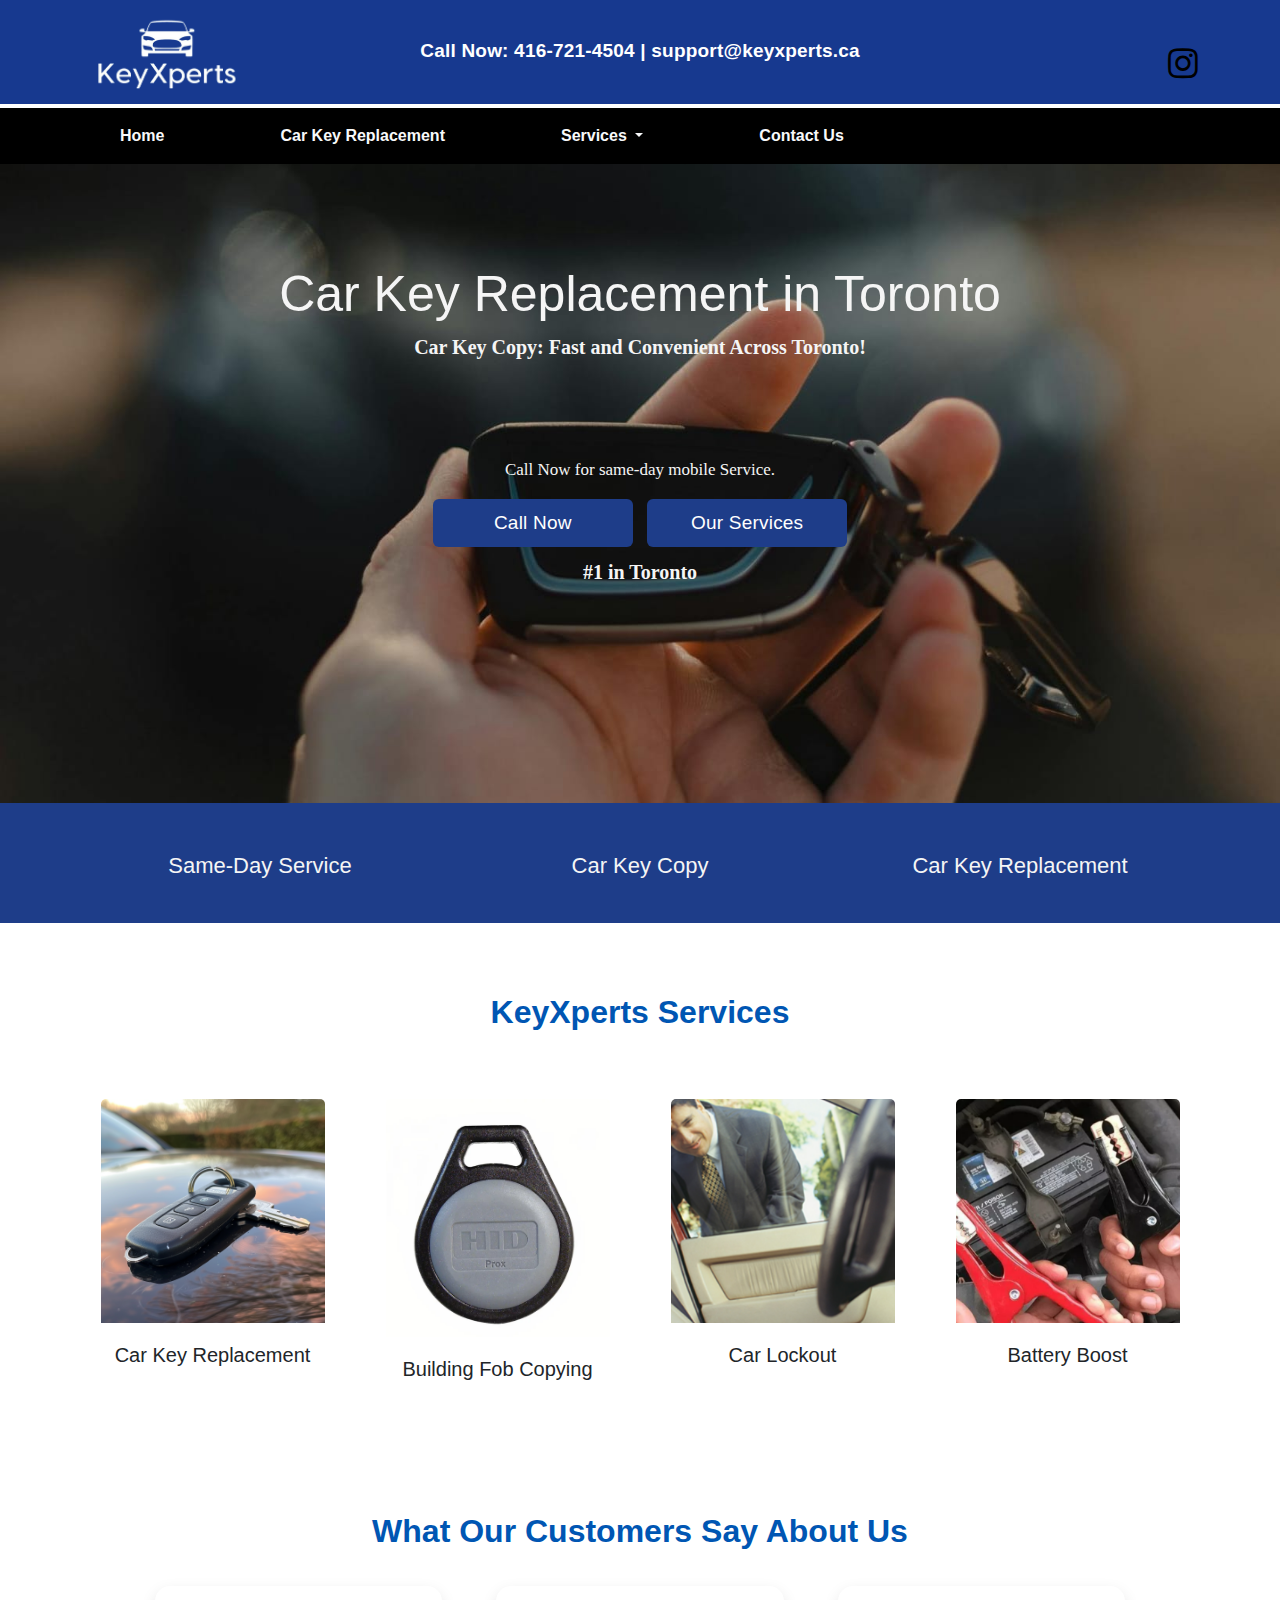
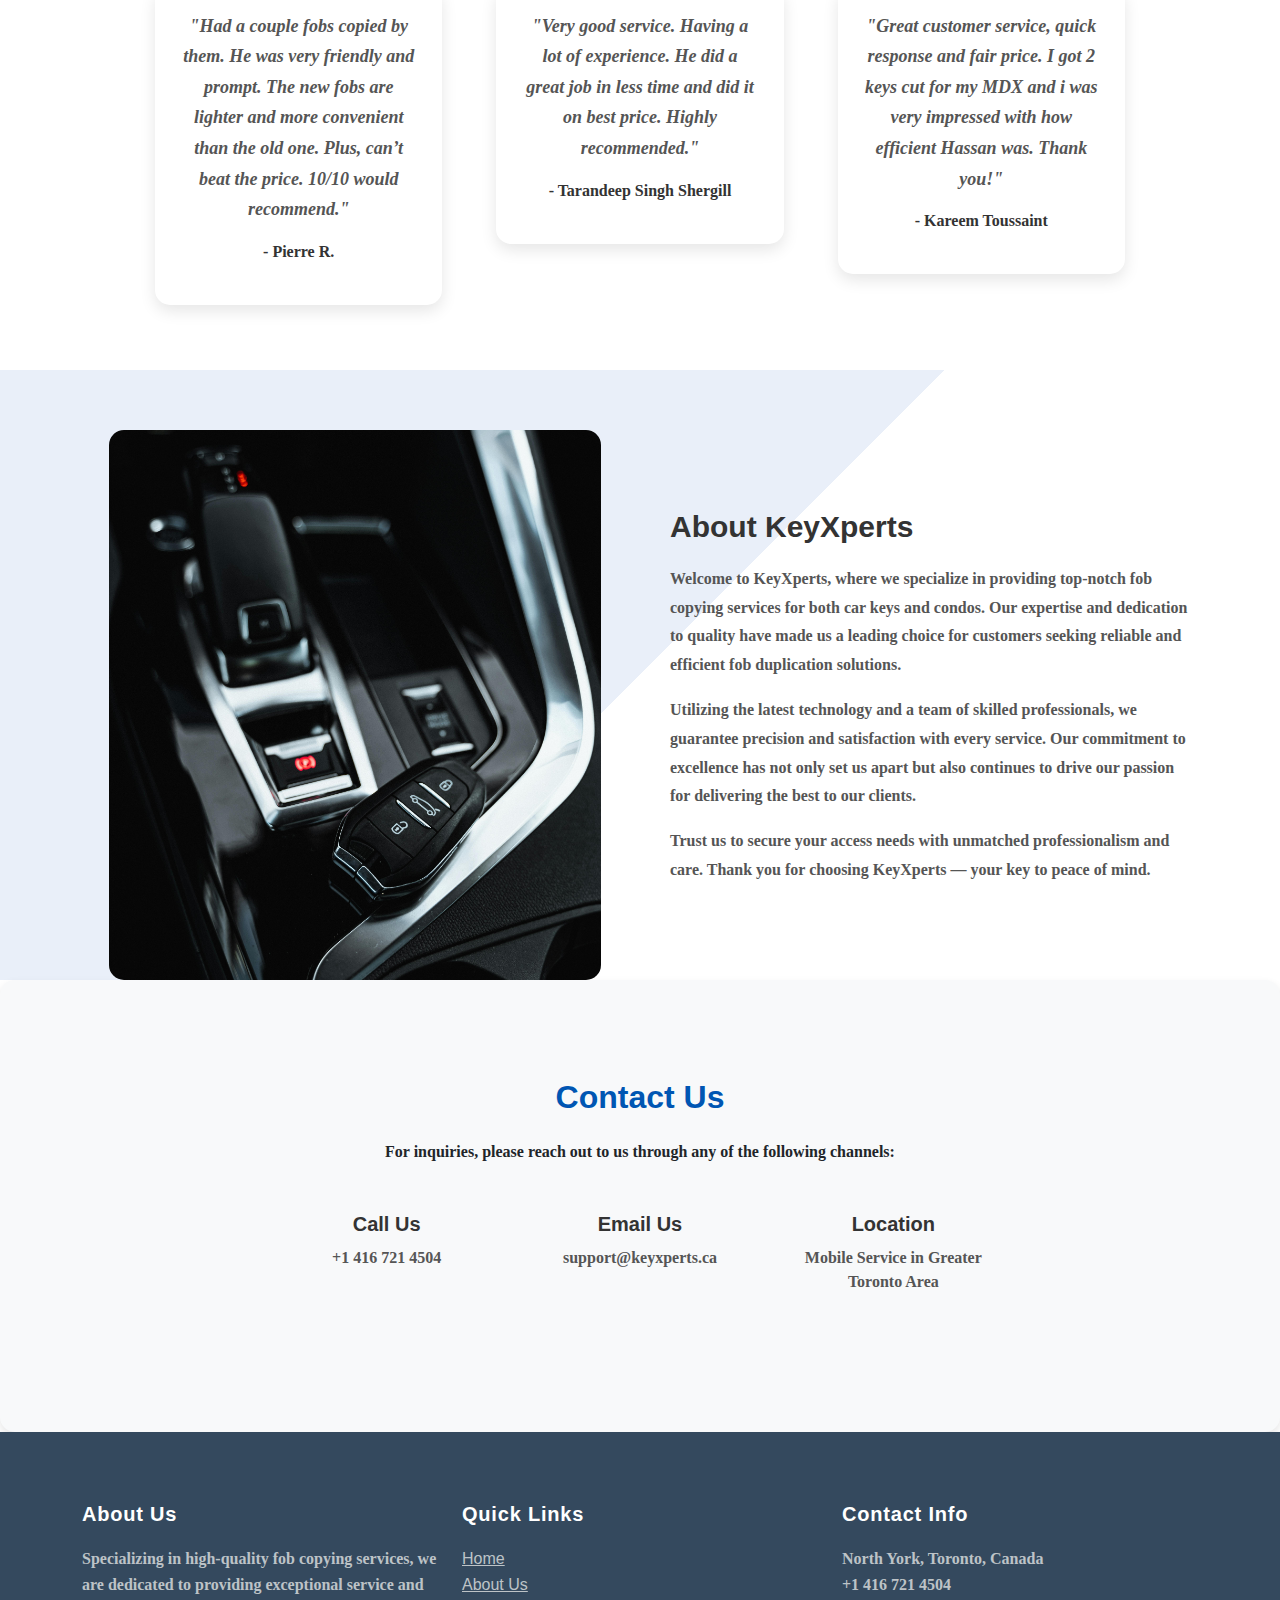
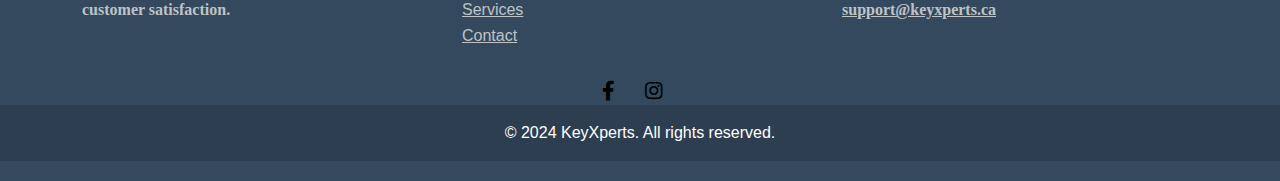
<file: index.html>
<html lang="en">
<head>
    <meta charset="UTF-8">
    <meta name="viewport" content="width=device-width, initial-scale=1.0">
    <title>Car Key Copy Toronto</title>
    <meta name="description" content="Need a car key copy? Or did you lose all your keys? KeyXperts offers Car key replacement in Toronto. Contact us for fast, same-day and reliable car key services.">

    <link rel="stylesheet" href="https://stackpath.bootstrapcdn.com/bootstrap/4.5.2/css/bootstrap.min.css">
    <link href="https://cdn.jsdelivr.net/npm/bootstrap@5.3.3/dist/css/bootstrap.min.css" rel="stylesheet" integrity="sha384-QWTKZyjpPEjISv5WaRU9OFeRpok6YctnYmDr5pNlyT2bRjXh0JMhjY6hW+ALEwIH" crossorigin="anonymous">
    <link href="https://cdnjs.cloudflare.com/ajax/libs/font-awesome/5.15.3/css/all.min.css" rel="stylesheet">
      <link href="https://stackpath.bootstrapcdn.com/bootstrap/5.1.0/css/bootstrap.min.css" rel="stylesheet">

    <link rel="stylesheet" href="styles.css">



</head>
<body>

 
<header class="top-banner">
    <div class="container my-1">
        <div class="row align-items-center">
            <div class="col-md-3 d-none d-md-block text-start">
                <a href='index.html'> <img class='blogo' src="tp1.png" alt="Company Logo" style="height: 75px;"></a>
            </div>
            
            <!-- Ensure button takes full width on mobile and centers correctly -->
           
            <div class='col'>
      <p class='email'><a class='tel' href='tel:+14167214504'> Call Now: 416-721-4504</a>  |  support@keyxperts.ca<p>
            </div>
            <div class="col-md-3 d-none d-md-block text-end">
                 <i class="fab fa-instagram fa-2x"></i>
            </div>
        </div>
    </div>
</header>






 <nav class="navbar navbar-expand-lg ">
  <div class="container-fluid">
    <button class="navbar-toggler" type="button" data-bs-toggle="collapse" data-bs-target="#navbarNav" aria-controls="navbarNav" aria-expanded="false" aria-label="Toggle navigation">
      <span class="navbar-toggler-icon"></span>
    </button>
    <div class="collapse navbar-collapse" id="navbarNav">
      <ul class="navbar-nav">
        <li class="nav-item">
          <a class="nav-link active text-light" aria-current="page" href="index.html">Home</a>
        </li>
        <li class="nav-item">
          <a class="nav-link active text-light" aria-current="page" href="Car Key Replacement.html">Car Key Replacement</a>
        </li>

        <li class="nav-item dropdown">
          <a class="nav-link text-light dropdown-toggle" href="#" role="button" data-bs-toggle="dropdown" aria-expanded="false">
            Services
          </a>
          <ul class="dropdown-menu">
            <li><a class="dropdown-item" href='services.html'>Car Key Replacement</a></li>
            <li><a class="dropdown-item" href="services.html">Car Key Copy</a></li>

            <li><a class="dropdown-item" href="services.html">Fob Copying</a></li>
            <li><a class="dropdown-item" href="services.html">Car Lockout Assisstance</a></li>

          </ul>
        </li>
       
    
        </li>
         </li>
         
    

       
         <li class="nav-item">
          <a class="nav-link text-light" href="contact.html">Contact Us</a>

        </li>
      </ul>
      </ul>
      </ul>
    </div>
  </div>
</nav>

    <section class="hero">
        <h2>Car Key Replacement in Toronto</h2>
        <p>Car Key Copy: Fast and Convenient Across Toronto!</p>
          <p style='font-size:17px; margin-top: 95px; font-weight: 350'>Call Now for same-day mobile Service.<p>

   <div class="text-center" style="">
    <!-- Two Buttons Side by Side with Gap -->
    <a href="tel:+16477120875"><button class="btn min-width-btn" style="margin-right: 10px;">Call Now</button></a>
    <button class="btn min-width-btn">Our Services</button>
</div>


                <p>#1 in Toronto</p>

    </section>

    <section class="process">
        <div class="container px-4 text-center">
            <div class="row gx-5">
               <div class="col">
                <div class="p-3">Same-Day Service</div>
                </div>

                <div class="col">
                <div class="p-3">Car Key Copy</div>

                </div>
                <div class="col">
                <div class="p-3">Car Key Replacement</div>

                </div>
               
                 
            </div>
            </div>
    </section>




    






    <h2 class="section-title weoffer">KeyXperts Services</h2>


    
<center><div class="container py-5 service-cards">
    <div class="row justify-content-center">
        <div class="col-md-3">
            <div class="card border-0" style="width: 14rem;">
                <img  src="cppic.png" class="card-img-top" alt="...">
                    <h5 class="card-title ct">Car Key Replacement</h5>
            </div>
        </div>
        <div class="col-md-3">
            <div class="card border-0" style="width: 14rem;">
                <img src="fobpic.png" class="card-img-top" alt="...">
                    <h5 class="card-title ct">Building Fob Copying</h5>
            </div>
        </div>
        <div class="col-md-3">
            <div class="card border-0" style="width: 14rem;">
                <img src="lol.png" class="card-img-top" alt="...">
                    <h5 class="card-title ct">Car Lockout</h5>
            </div>
        </div>
        <div class="col-md-3">
            <div class="card border-0" style="width: 14rem;">
                <img src="bo.png" class="card-img-top" alt="...">
                    <h5 class="card-title ct">Battery Boost</h5>
            </div>
        </div>
    </div>
</div>
</center>












    <section class='reviews'>

<div class="container">
    <h2 class="section-title">What Our Customers Say About Us</h2>
    <div class="row">
      <div class="col-md-4">
        <div class="review text-center">
          <p class="review-text">"Had a couple fobs copied by them.  He was very friendly and prompt. The new fobs are lighter and more convenient than the old one. Plus, can’t beat the price. 10/10 would recommend."</p>
          <p class="reviewer">- Pierre R.</p>
        </div>
      </div>
      <div class="col-md-4">
        <div class="review text-center">
          <p class="review-text">"Very good service. Having a lot of experience. He did a great job in less time and did it on best price. Highly recommended."</p>
          <p class="reviewer">- Tarandeep Singh Shergill</p>
        </div>
      </div>
      <div class="col-md-4">
        <div class="review text-center">
          <p class="review-text">"Great customer service, quick response and fair price.  I got 2 keys cut for my MDX and i was very impressed with how efficient Hassan was. Thank you!"</p>
          <p class="reviewer">- Kareem Toussaint</p>
        </div>
      </div>
    </div>
  </div>

</section>




<section class="about-section elegant-bg">
  <div class="container">
    <div class="row align-items-center">
      <div class="col-md-6">
        <center><img src="aboutpic.jpg" alt="About Us" class=" about-img"></center>
      </div>
      <div class="col-md-6 about-content">
        <h2 class="about-title">About KeyXperts</h2>
        <p class="about-text">
          Welcome to KeyXperts, where we specialize in providing top-notch fob copying services for both car keys and condos. Our expertise and dedication to quality have made us a leading choice for customers seeking reliable and efficient fob duplication solutions.
        </p>
        <p class="about-text">
          Utilizing the latest technology and a team of skilled professionals, we guarantee precision and satisfaction with every service. Our commitment to excellence has not only set us apart but also continues to drive our passion for delivering the best to our clients.
        </p>
        <p class="about-text">
          Trust us to secure your access needs with unmatched professionalism and care. Thank you for choosing KeyXperts — your key to peace of mind.
        </p>
      </div>
    </div>
  </div>
</section>



    






<section class="contact-section py-5">
  <div class="container">
    <div class="row justify-content-center">
      <div class="col-md-8 text-center">
        <h2 class="section-title mb-3">Contact Us</h2>
        <p class="mb-5">For inquiries, please reach out to us through any of the following channels:</p>
        <div class="row">
          <div class="col-md-4 mb-3">
            <h4 class="contact-info-title">Call Us</h4>
            <p class="contact-info-text">+1 416 721 4504</p>
          </div>
          <div class="col-md-4 mb-3">
            <h4 class="contact-info-title">Email Us</h4>
            <p class="contact-info-text">support@keyxperts.ca</p>
          </div>
          <div class="col-md-4 mb-3">
            <h4 class="contact-info-title">Location</h4>
            <p class="contact-info-text">Mobile Service in Greater Toronto Area</p>
          </div>
        </div>
      </div>
    </div>
  </div>
</section>


    <!-- Add more content as needed -->




<footer class="footer-dark" style: 'color: #1e3d89;'>
      <div class="container">
        <div class="row">
            <div class="col-md-4">
                <h5>About Us</h5>
                <p>Specializing in high-quality fob copying services, we are dedicated to providing exceptional service and customer satisfaction.</p>
            </div>
            <div class="col-md-4">
                <h5>Quick Links</h5>
                <ul class="list-unstyled">
                    <li><a href="index.html">Home</a></li>
                    <li><a href="about.html">About Us</a></li>
                    <li><a href="services.html">Services</a></li>
                    <li><a href="contact.html">Contact</a></li>
                </ul>
            </div>
            <div class="col-md-4">
                <h5>Contact Info</h5>
                <p>North York, Toronto, Canada<br>+1 416 721 4504<br><a href="mailto:2001kamran@gmail.com">support@keyxperts.ca</a></p>
            </div>
        </div>
        <div class="row mt-4">
            <div class="col-12 text-center">
                <div class="social-icons">
                    <a href="https://www.facebook.com/profile.php?id=61557752798946" title="Facebook"><i class="fab fa-facebook-f"></i></a>
                    <a href="https://www.instagram.com/keyxperts" title="Instagram"><i class="fab fa-instagram"></i></a>
                </div>
            </div>
        </div>
    </div>
    <div class="text-center py-3" style="background-color: #2c3e50;">© 2024 KeyXperts. All rights reserved.</div>
</footer>






    <script src="https://stackpath.bootstrapcdn.com/bootstrap/5.1.0/js/bootstrap.bundle.min.js"></script>

    <script src="https://cdn.jsdelivr.net/npm/@popperjs/core@2.11.8/dist/umd/popper.min.js" integrity="sha384-I7E8VVD/ismYTF4hNIPjVp/Zjvgyol6VFvRkX/vR+Vc4jQkC+hVqc2pM8ODewa9r" crossorigin="anonymous"></script>
<script src="https://cdn.jsdelivr.net/npm/bootstrap@5.3.3/dist/js/bootstrap.min.js" integrity="sha384-0pUGZvbkm6XF6gxjEnlmuGrJXVbNuzT9qBBavbLwCsOGabYfZo0T0to5eqruptLy" crossorigin="anonymous"></script>
</body>
</html>
</file>
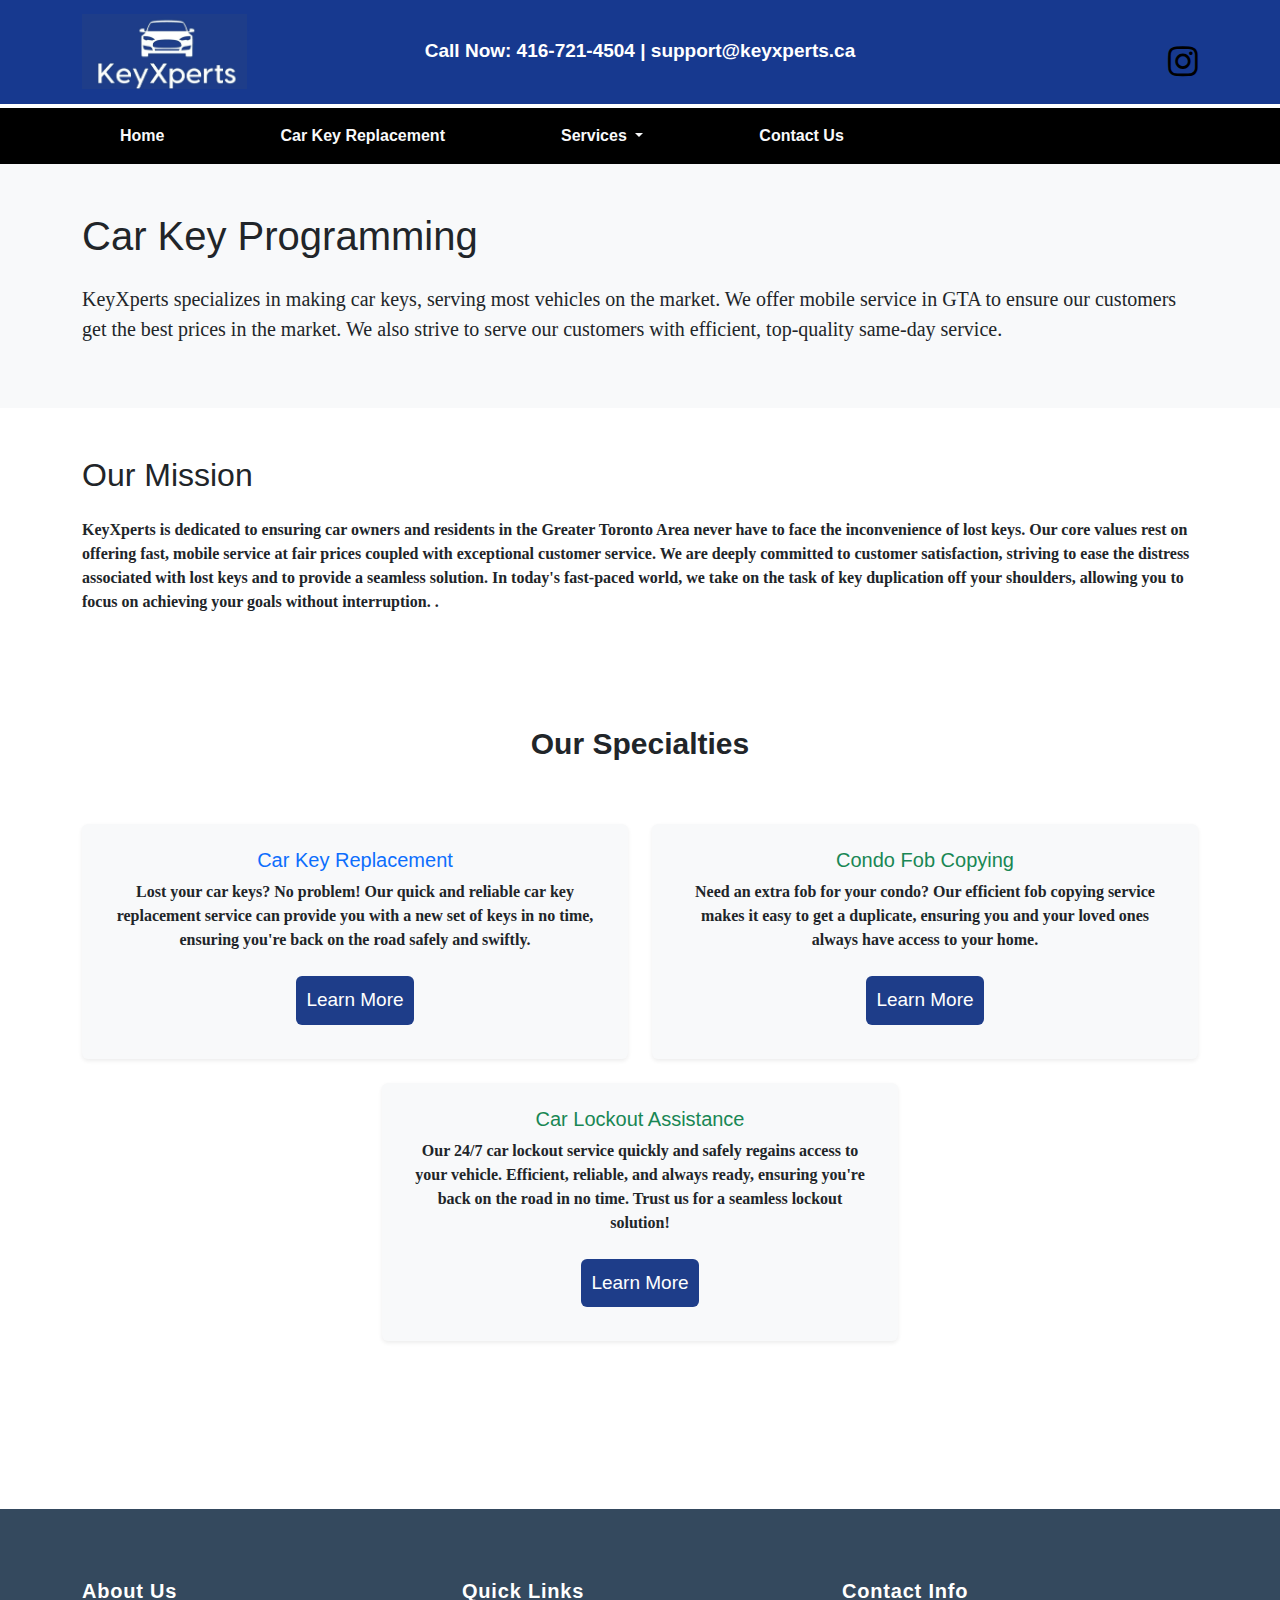
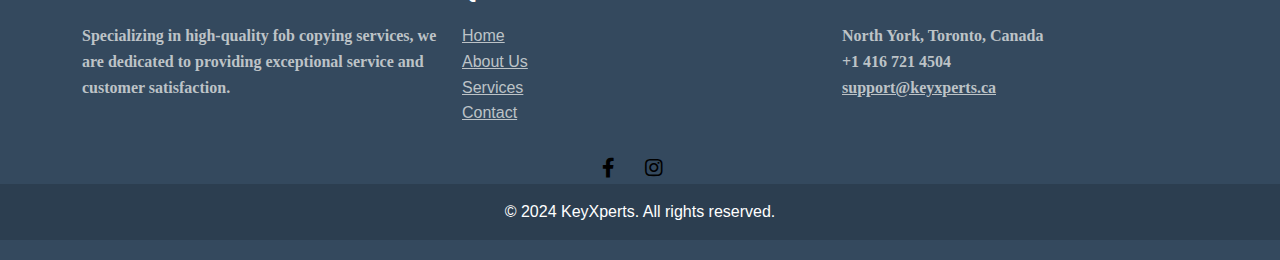
<file: about.html>
<!DOCTYPE html>
<html lang="en">
<head>
    <meta charset="UTF-8">
    <meta name="viewport" content="width=device-width, initial-scale=1.0">
    <title>About Us</title>
    <link rel="stylesheet" href="https://stackpath.bootstrapcdn.com/bootstrap/4.5.2/css/bootstrap.min.css">
      <link href="https://cdn.jsdelivr.net/npm/bootstrap@5.3.3/dist/css/bootstrap.min.css" rel="stylesheet" integrity="sha384-QWTKZyjpPEjISv5WaRU9OFeRpok6YctnYmDr5pNlyT2bRjXh0JMhjY6hW+ALEwIH" crossorigin="anonymous">
  <link href="https://cdnjs.cloudflare.com/ajax/libs/font-awesome/5.15.3/css/all.min.css" rel="stylesheet">
    <link rel="stylesheet" href="styles.css">



</head>
<body>
<header class="top-banner">
    <div class="container my-1">
        <div class="row align-items-center">
            <div class="col-md-3 d-none d-md-block text-start">
                <a href='index.html'> <img class='blogo' src="brandlogo.png" alt="Company Logo" style="height: 75px;"></a>
            </div>
            
            <!-- Ensure button takes full width on mobile and centers correctly -->
           
            <div class='col'>
      <p class='email'><a class='tel' href='tel:+14167214504'> Call Now: 416-721-4504</a>  |  support@keyxperts.ca<p>
            </div>
            <div class="col-md-3 d-none d-md-block text-end">
                 <i class="fab fa-instagram fa-2x"></i>
            </div>
        </div>
    </div>
</header>






<nav class="navbar navbar-expand-lg ">
  <div class="container-fluid">
    <button class="navbar-toggler" type="button" data-bs-toggle="collapse" data-bs-target="#navbarNav" aria-controls="navbarNav" aria-expanded="false" aria-label="Toggle navigation">
      <span class="navbar-toggler-icon"></span>
    </button>
    <div class="collapse navbar-collapse" id="navbarNav">
      <ul class="navbar-nav">
        <li class="nav-item">
          <a class="nav-link active text-light" aria-current="page" href="index.html">Home</a>
        </li>
        <li class="nav-item">
          <a class="nav-link active text-light" aria-current="page" href="Car Key Replacement.html">Car Key Replacement</a>
        </li>

        <li class="nav-item dropdown">
          <a class="nav-link text-light dropdown-toggle" href="#" role="button" data-bs-toggle="dropdown" aria-expanded="false">
            Services
          </a>
          <ul class="dropdown-menu">
            <li><a class="dropdown-item" href='services.html'>Car Key Replacement</a></li>
            <li><a class="dropdown-item" href="services.html">Car Key Copy</a></li>

            <li><a class="dropdown-item" href="services.html">Fob Copying</a></li>
            <li><a class="dropdown-item" href="services.html">Car Lockout Assisstance</a></li>

          </ul>
        </li>
       
    
        </li>
         </li>
         
    

       
         <li class="nav-item">
          <a class="nav-link text-light" href="contact.html">Contact Us</a>

        </li>
      </ul>
      </ul>
      </ul>
    </div>
  </div>
</nav>


<section class="py-5 bg-light">
    <div class="container">
        <h1 class="mb-4">Car Key Programming</h1>
        <p class="lead">KeyXperts specializes in making car keys, serving most vehicles on the market. We offer mobile service in GTA to ensure our customers get the best prices in the market. We also strive to serve our customers with efficient, top-quality same-day service.</p>
    </div>
</section>

<section class="py-5">
    <div class="container">
        <h2 class="mb-4">Our Mission</h2>
        <p>

          KeyXperts is dedicated to ensuring car owners and residents in the Greater Toronto Area never have to 
          face the inconvenience of lost keys. Our core values rest on offering fast, mobile service at fair
           prices coupled with exceptional customer service. We are deeply committed to customer satisfaction,
            striving to ease the distress associated with lost keys and to provide a seamless solution. In today's
             fast-paced world, we take on the task of key duplication off your shoulders, allowing you to focus on 
             achieving your goals without interruption.

.</p>
    </div>
</section>

<div class="container my-5">
    <!-- Section Title -->
    <div class="row">
        <div class="col-12 text-center mb-4">
            <h2 class="textspec">Our Specialties</h2>
        </div>
    </div>
    
    <!-- Services Row -->
    <div class="row">
        <!-- Car Key Replacement Service Column -->
        <div class="col-md-6 mb-4">
            <div class="p-4 shadow-sm rounded bg-light">
                <h3 class="h5 text-primary text-center">Car Key Replacement</h3>
                <p class="mb-4 text-center">Lost your car keys? No problem! Our quick and reliable car key replacement service can provide you with a new set of keys in no time, ensuring you're back on the road safely and swiftly.</p>
        <div class="d-flex justify-content-center">
            <a href="contact.html" class="btn btn-outline-success">Learn More</a>
         </div>     
               </div>
        </div>

        <!-- Condo Fob Copying Service Column -->
        <div class="col-md-6 mb-4">
            <div class="p-4 shadow-sm rounded bg-light">
                <h3 class="h5 text-success text-center">Condo Fob Copying</h3>
                <p class="mb-4 text-center">Need an extra fob for your condo? Our efficient fob copying service makes it easy to get a duplicate, ensuring you and your loved ones always have access to your home.</p>
            <div class="d-flex justify-content-center">
        <a href="contact.html" class="btn btn-outline-success">Learn More</a>
      </div>           
     </div>
        </div>
       
    </div>

    <div class="container d-flex justify-content-center align-items-center">
  <div class="col-md-6 mb-4">
    <div class="p-4 shadow-sm rounded bg-light">
      <h3 class="h5 text-success text-center">Car Lockout Assistance</h3>
      <p class="mb-4 text-center">Our 24/7 car lockout service quickly and safely regains access to your vehicle. Efficient, reliable, and always ready, ensuring you're back on the road in no time. Trust us for a seamless lockout solution!</p>
      <div class="d-flex justify-content-center">
        <a href="contact.html" class="btn btn-outline-success">Learn More</a>
      </div>
    </div>
  </div>
</div>


</div>






<section class="py-5">
  
</section>

<footer class="footer-dark">
      <div class="container">
        <div class="row">
            <div class="col-md-4">
                <h5>About Us</h5>
                <p>Specializing in high-quality fob copying services, we are dedicated to providing exceptional service and customer satisfaction.</p>
            </div>
            <div class="col-md-4">
                <h5>Quick Links</h5>
                <ul class="list-unstyled">
                    <li><a href="index.html">Home</a></li>
                    <li><a href="about.html">About Us</a></li>
                    <li><a href="services.html">Services</a></li>
                    <li><a href="contact.html">Contact</a></li>
                </ul>
            </div>
            <div class="col-md-4">
                <h5>Contact Info</h5>
                <p>North York, Toronto, Canada<br>+1 416 721 4504<br><a href="mailto:2001kamran@gmail.com">support@keyxperts.ca</a></p>
            </div>
        </div>
        <div class="row mt-4">
            <div class="col-12 text-center">
                <div class="social-icons">
                    <a href="https://www.facebook.com/profile.php?id=61557752798946" title="Facebook"><i class="fab fa-facebook-f"></i></a>
                    <a href="https://www.instagram.com/keyxperts" title="Instagram"><i class="fab fa-instagram"></i></a>
                </div>
            </div>
        </div>
    </div>
    <div class="text-center py-3" style="background-color: #2c3e50;">© 2024 KeyXperts. All rights reserved.</div>
</footer>


 <script src="https://cdn.jsdelivr.net/npm/@popperjs/core@2.11.8/dist/umd/popper.min.js" integrity="sha384-I7E8VVD/ismYTF4hNIPjVp/Zjvgyol6VFvRkX/vR+Vc4jQkC+hVqc2pM8ODewa9r" crossorigin="anonymous"></script>
<script src="https://cdn.jsdelivr.net/npm/bootstrap@5.3.3/dist/js/bootstrap.min.js" integrity="sha384-0pUGZvbkm6XF6gxjEnlmuGrJXVbNuzT9qBBavbLwCsOGabYfZo0T0to5eqruptLy" crossorigin="anonymous"></script>

</body>
</html>
</file>
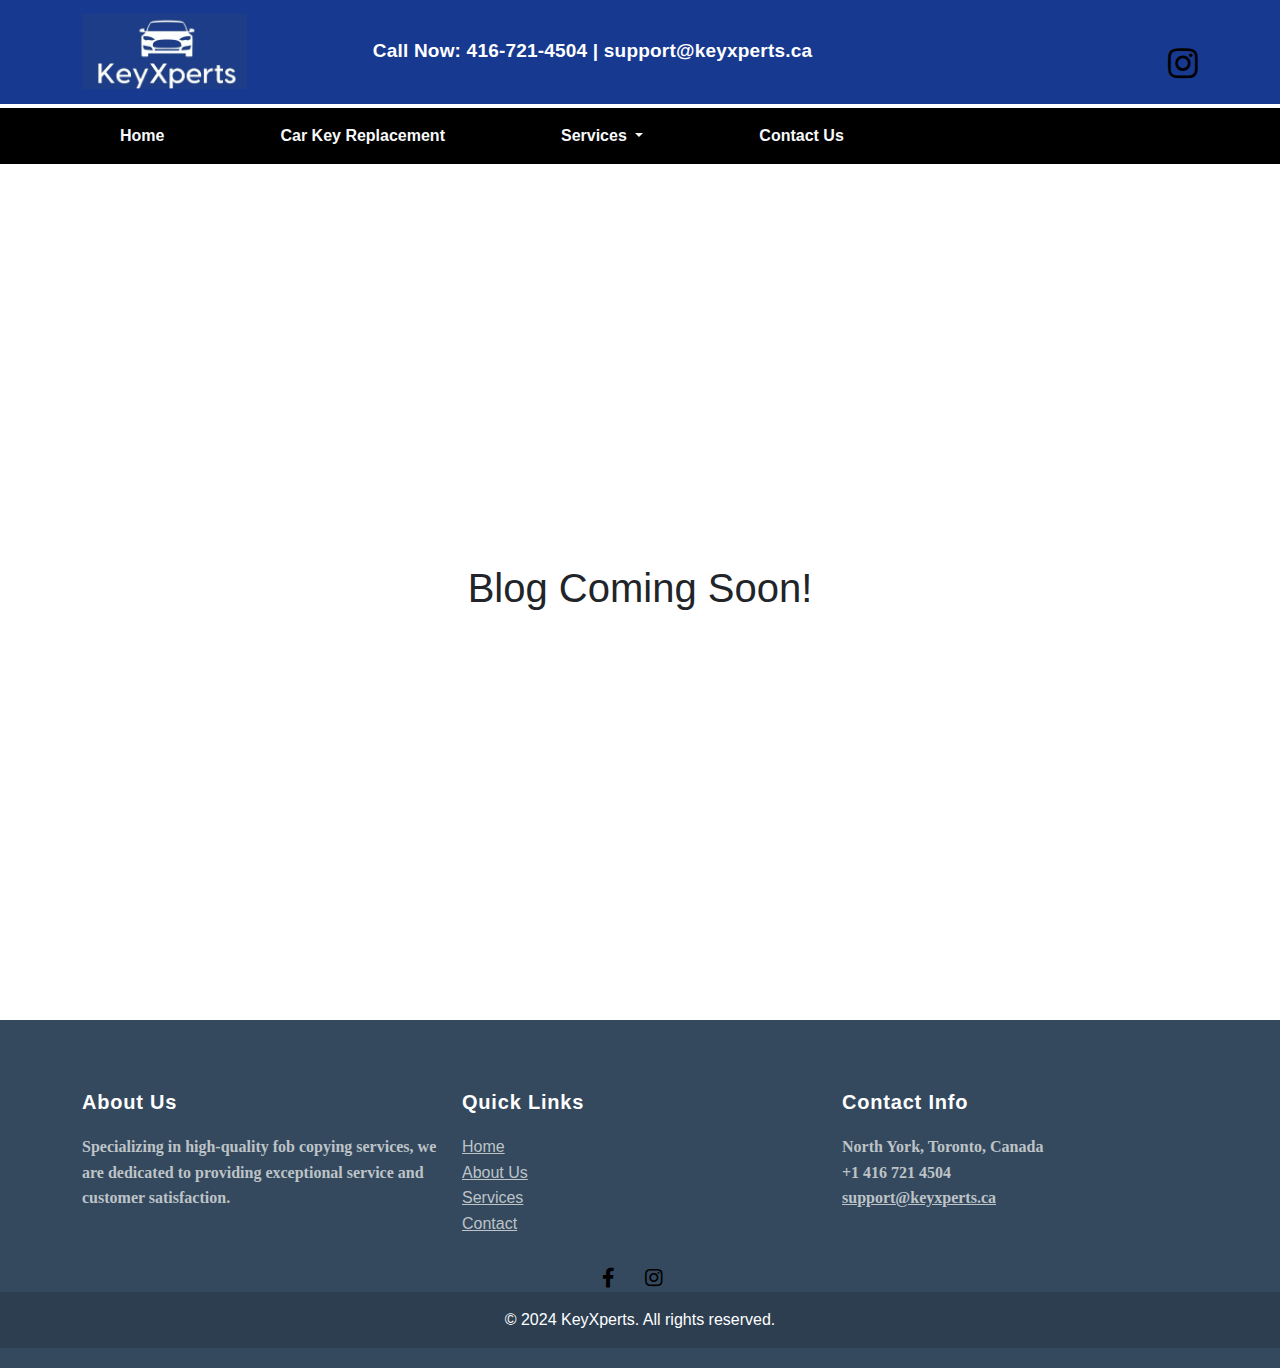
<file: blog.html>
<html lang="en">
<head>
    <meta charset="UTF-8">
    <meta name="viewport" content="width=device-width, initial-scale=1.0">
    <title>About Us</title>
    <link rel="stylesheet" href="https://stackpath.bootstrapcdn.com/bootstrap/4.5.2/css/bootstrap.min.css">
      <link href="https://cdn.jsdelivr.net/npm/bootstrap@5.3.3/dist/css/bootstrap.min.css" rel="stylesheet" integrity="sha384-QWTKZyjpPEjISv5WaRU9OFeRpok6YctnYmDr5pNlyT2bRjXh0JMhjY6hW+ALEwIH" crossorigin="anonymous">
  <link href="https://cdnjs.cloudflare.com/ajax/libs/font-awesome/5.15.3/css/all.min.css" rel="stylesheet">
    <link rel="stylesheet" href="styles.css">
    <link rel='stylesheet' href='blog.css'>





</head>
<body>

<header class="top-banner">
    <div class="container my-1">
        <div class="row align-items-center">
            <div class="col-md-3 d-none d-md-block text-start">
                <a href='index.html'> <img class='blogo' src="brandlogo.png" alt="Company Logo" style="height: 75px;"></a>
            </div>
            
            <!-- Ensure button takes full width on mobile and centers correctly -->
           
            <div class='col'>
      <p class='email'><a class='tel' href='tel:+14167214504'> Call Now: 416-721-4504</a>  |  support@keyxperts.ca<p>
            </div>
            <div class="col-md-4 d-none d-md-block text-end">
                 <i class="fab fa-instagram fa-2x"></i>
            </div>
        </div>
    </div>
</header>






<nav class="navbar navbar-expand-lg ">
  <div class="container-fluid">
    <button class="navbar-toggler" type="button" data-bs-toggle="collapse" data-bs-target="#navbarNav" aria-controls="navbarNav" aria-expanded="false" aria-label="Toggle navigation">
      <span class="navbar-toggler-icon"></span>
    </button>
    <div class="collapse navbar-collapse" id="navbarNav">
      <ul class="navbar-nav">
        <li class="nav-item">
          <a class="nav-link active text-light" aria-current="page" href="index.html">Home</a>
        </li>
        <li class="nav-item">
          <a class="nav-link active text-light" aria-current="page" href="Car Key Replacement.html">Car Key Replacement</a>
        </li>

        <li class="nav-item dropdown">
          <a class="nav-link text-light dropdown-toggle" href="#" role="button" data-bs-toggle="dropdown" aria-expanded="false">
            Services
          </a>
          <ul class="dropdown-menu">
            <li><a class="dropdown-item" href='services.html'>Car Key Replacement</a></li>
            <li><a class="dropdown-item" href="services.html">Car Key Copy</a></li>

            <li><a class="dropdown-item" href="services.html">Fob Copying</a></li>
            <li><a class="dropdown-item" href="services.html">Car Lockout Assisstance</a></li>

          </ul>
        </li>
       
    
        </li>
         </li>
         
    

       
         <li class="nav-item">
          <a class="nav-link text-light" href="contact.html">Contact Us</a>

        </li>
      </ul>
      </ul>
      </ul>
    </div>
  </div>
</nav>
   <div class='coming-soon'>
        <h1>Blog Coming Soon!</h1>
    

   </div>

    <!-- Add more content as needed -->




<footer class="footer-dark" style: 'color: #1e3d89;'>
      <div class="container">
        <div class="row">
            <div class="col-md-4">
                <h5>About Us</h5>
                <p>Specializing in high-quality fob copying services, we are dedicated to providing exceptional service and customer satisfaction.</p>
            </div>
            <div class="col-md-4">
                <h5>Quick Links</h5>
                <ul class="list-unstyled">
                    <li><a href="index.html">Home</a></li>
                    <li><a href="about.html">About Us</a></li>
                    <li><a href="services.html">Services</a></li>
                    <li><a href="contact.html">Contact</a></li>
                </ul>
            </div>
            <div class="col-md-4">
                <h5>Contact Info</h5>
                <p>North York, Toronto, Canada<br>+1 416 721 4504<br><a href="mailto:2001kamran@gmail.com">support@keyxperts.ca</a></p>
            </div>
        </div>
        <div class="row mt-4">
            <div class="col-12 text-center">
                <div class="social-icons">
                    <a href="https://www.facebook.com/profile.php?id=61557752798946" title="Facebook"><i class="fab fa-facebook-f"></i></a>
                    <a href="https://www.instagram.com/keyxperts" title="Instagram"><i class="fab fa-instagram"></i></a>
                </div>
            </div>
        </div>
    </div>
    <div class="text-center py-3" style="background-color: #2c3e50;">© 2024 KeyXperts. All rights reserved.</div>
</footer>







    <script src="https://cdn.jsdelivr.net/npm/@popperjs/core@2.11.8/dist/umd/popper.min.js" integrity="sha384-I7E8VVD/ismYTF4hNIPjVp/Zjvgyol6VFvRkX/vR+Vc4jQkC+hVqc2pM8ODewa9r" crossorigin="anonymous"></script>
<script src="https://cdn.jsdelivr.net/npm/bootstrap@5.3.3/dist/js/bootstrap.min.js" integrity="sha384-0pUGZvbkm6XF6gxjEnlmuGrJXVbNuzT9qBBavbLwCsOGabYfZo0T0to5eqruptLy" crossorigin="anonymous"></script>
</body>
</html>
</file>
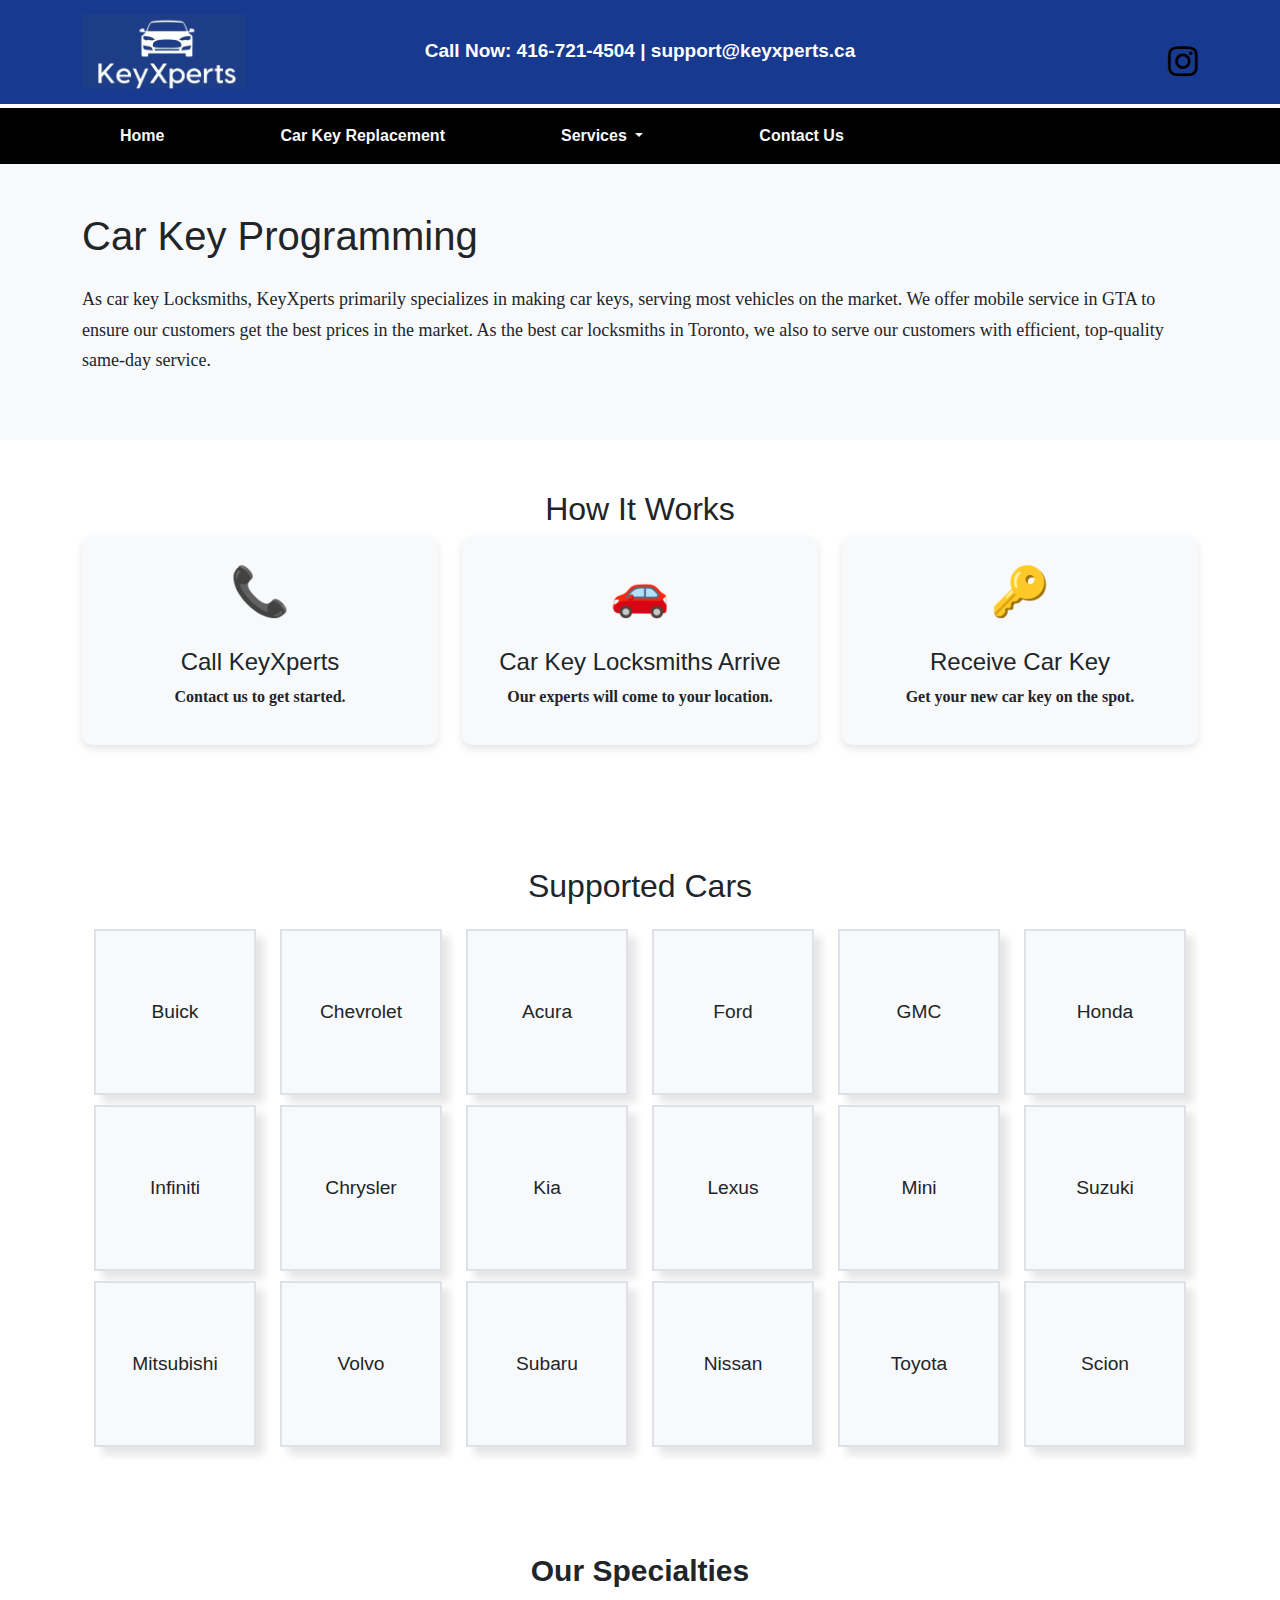
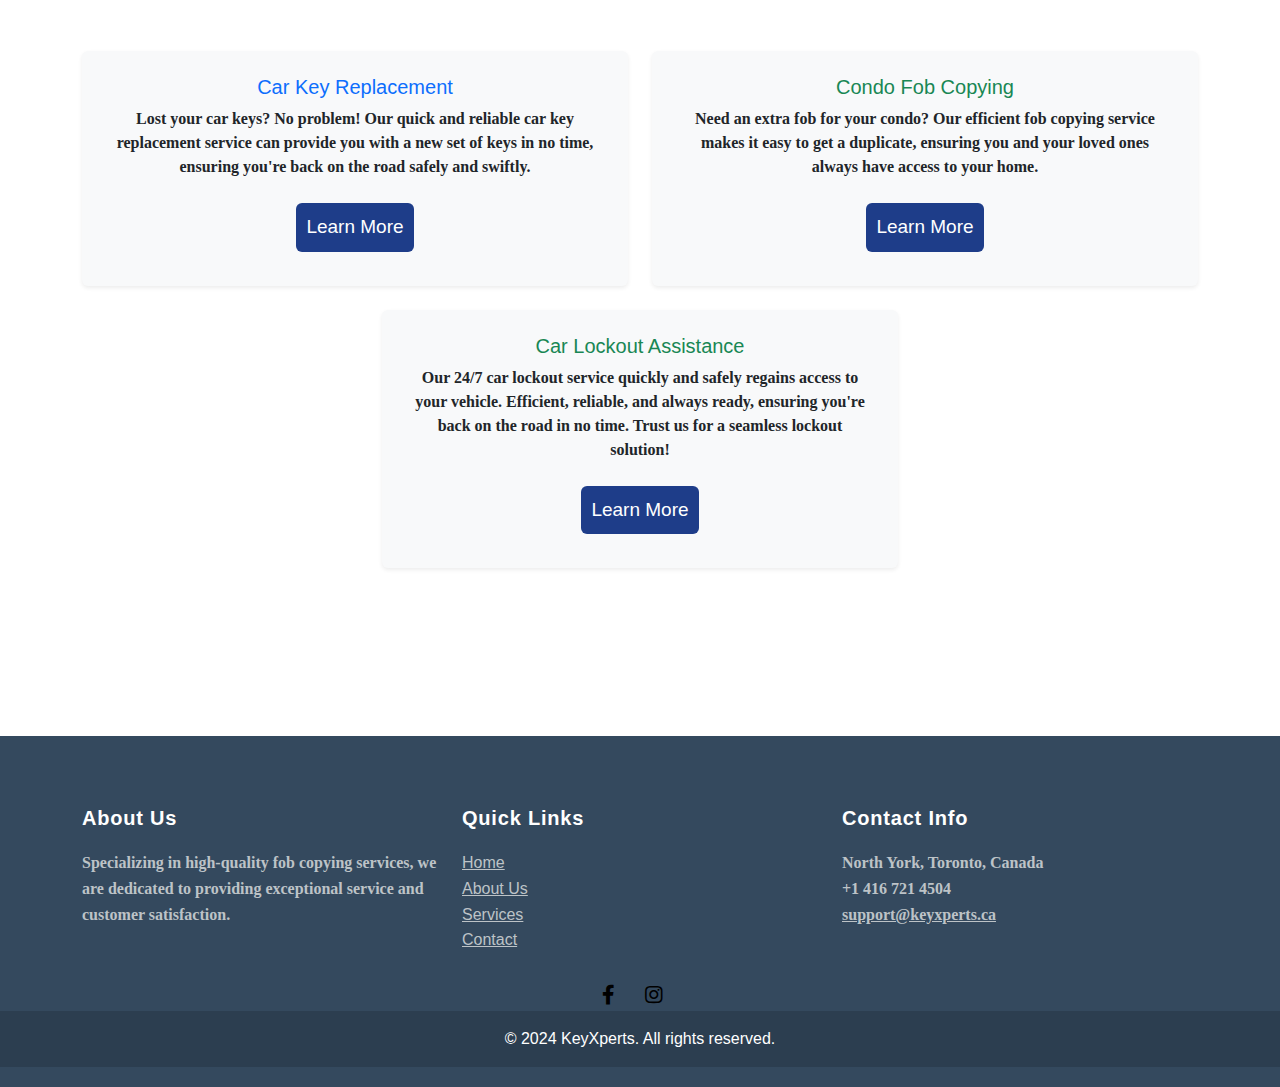
<file: Car Key Replacement.html>
<!DOCTYPE html>
<html lang="en">
<head>
    <meta charset="UTF-8">
    <meta name="viewport" content="width=device-width, initial-scale=1.0">
    <meta name="description" content="KeyXperts the best car locksmiths in town specializing in car key replacement - Same-day key copy with mobile service!">
    <meta name="keywords" content="Car Key Replacement, Car Locksmiths, Car Locksmiths in Toronto">

    <title>KeyXperts - Car Locksmiths</title>
  
    
    <link rel="stylesheet" href="https://stackpath.bootstrapcdn.com/bootstrap/4.5.2/css/bootstrap.min.css">
    <link href="https://cdn.jsdelivr.net/npm/bootstrap@5.3.3/dist/css/bootstrap.min.css" rel="stylesheet" integrity="sha384-QWTKZyjpPEjISv5WaRU9OFeRpok6YctnYmDr5pNlyT2bRjXh0JMhjY6hW+ALEwIH" crossorigin="anonymous">
    <link href="https://cdnjs.cloudflare.com/ajax/libs/font-awesome/5.15.3/css/all.min.css" rel="stylesheet">
    <link rel="stylesheet" href="styles.css">
    <link rel="stylesheet" href="car locksmiths.css">


  <style>
        .square {
            width: 100%;
            padding-bottom: 100%;
            background-color: #f8f9fa;
            border: 2px solid #dee2e6;
            position: relative;
            margin-bottom: 10px;
            box-shadow: 8px 8px 8px rgba(0, 0, 0, 0.1); /* Add shadow here */

        }
        .square-content {
            position: absolute;
            top: 50%;
            left: 50%;
            transform: translate(-50%, -50%);
            font-size: 1.2em;
            text-align: center;
        }

        .lead{
          font-size: 18px;
          line-height: 1.7;
        }
       
    </style>

</head>
<body>
<header class="top-banner">
    <div class="container my-1">
        <div class="row align-items-center">
            <div class="col-md-3 d-none d-md-block text-start">
                <a href='index.html'> <img class='blogo' src="brandlogo.png" alt="Company Logo" style="height: 75px;"></a>
            </div>
            
            <!-- Ensure button takes full width on mobile and centers correctly -->
           
            <div class='col'>
      <p class='email'><a class='tel' href='tel:+14167214504'> Call Now: 416-721-4504</a>  |  support@keyxperts.ca<p>
            </div>
            <div class="col-md-3 d-none d-md-block text-end">
                 <i class="fab fa-instagram fa-2x"></i>
            </div>
        </div>
    </div>
</header>






<nav class="navbar navbar-expand-lg ">
    <div class="container-fluid">
      <button class="navbar-toggler" type="button" data-bs-toggle="collapse" data-bs-target="#navbarNav" aria-controls="navbarNav" aria-expanded="false" aria-label="Toggle navigation">
        <span class="navbar-toggler-icon"></span>
      </button>
      <div class="collapse navbar-collapse" id="navbarNav">
        <ul class="navbar-nav">
          <li class="nav-item">
            <a class="nav-link active text-light" aria-current="page" href="index.html">Home</a>
          </li>
          <li class="nav-item">
            <a class="nav-link active text-light" aria-current="page" href="Car Key Replacement.html">Car Key Replacement</a>
          </li>
  
          <li class="nav-item dropdown">
            <a class="nav-link text-light dropdown-toggle" href="#" role="button" data-bs-toggle="dropdown" aria-expanded="false">
              Services
            </a>
            <ul class="dropdown-menu">
              <li><a class="dropdown-item" href='services.html'>Car Key Replacement</a></li>
              <li><a class="dropdown-item" href="services.html">Car Key Copy</a></li>
  
              <li><a class="dropdown-item" href="services.html">Fob Copying</a></li>
              <li><a class="dropdown-item" href="services.html">Car Lockout Assisstance</a></li>
  
            </ul>
          </li>
         
      
          </li>
           </li>
           
      
  
         
           <li class="nav-item">
            <a class="nav-link text-light" href="contact.html">Contact Us</a>
  
          </li>
        </ul>
        </ul>
        </ul>
      </div>
    </div>
  </nav>



<section class="py-5 bg-light">
    <div class="container">
        <h1 class="mb-4">Car Key Programming</h1>
        <p class="lead">As car key Locksmiths, KeyXperts primarily specializes in making car keys, serving most vehicles on the market. We offer mobile service in GTA to ensure our customers get the best prices in the market. As the best car locksmiths in Toronto, we also to serve our customers with efficient, top-quality same-day service.</p>
    </div>
</section>

 <div class="container how-it-works">
        <h2>How It Works</h2>
        <div class="row justify-content-center">
            <div class="col-12 col-md-4 mb-4">
                <div class="step">
                    <div class="icon">&#128222;</div>
                    <h3>Call KeyXperts</h3>
                    <p>Contact us to get started.</p>
                </div>
            </div>
            <div class="col-12 col-md-4 mb-4">
                <div class="step">
                    <div class="icon">&#128663;</div>
                    <h3>Car Key Locksmiths Arrive</h3>
                    <p>Our experts will come to your location.</p>
                </div>
            </div>
            <div class="col-12 col-md-4 mb-4">
                <div class="step">
                    <div class="icon">&#128273;</div>
                    <h3>Receive Car Key</h3>
                    <p>Get your new car key on the spot.</p>
                </div>
            </div>
        </div>
    </div>


<section class="py-5">
          <center><h2 class="mb-4 supp-cars">Supported Cars</h2></center>

    <div class="container">
        

          <div class="container mt-4">
        <div class="row">
            <div class="col-6 col-md-2">
                <div class="square">
                    <div class="square-content">Buick</div>
                </div>
            </div>
            <div class="col-6 col-md-2">
                <div class="square">
                    <div class="square-content">Chevrolet</div>
                </div>
            </div>
            <div class="col-6 col-md-2">
                <div class="square">
                    <div class="square-content">Acura</div>
                </div>
            </div>
            <div class="col-6 col-md-2">
                <div class="square">
                    <div class="square-content">Ford</div>
                </div>
            </div>
            <div class="col-6 col-md-2">
                <div class="square">
                    <div class="square-content">GMC</div>
                </div>
            </div>
            <div class="col-6 col-md-2">
                <div class="square">
                    <div class="square-content">Honda</div>
                </div>
            </div>
            <!-- Add more squares as needed -->
            <div class="col-6 col-md-2">
                <div class="square">
                    <div class="square-content">Infiniti</div>
                </div>
            </div>
            <div class="col-6 col-md-2">
                <div class="square">
                    <div class="square-content">Chrysler</div>
                </div>
            </div>
            <div class="col-6 col-md-2">
                <div class="square">
                    <div class="square-content">Kia</div>
                </div>
            </div>
            <div class="col-6 col-md-2">
                <div class="square">
                    <div class="square-content">Lexus</div>
                </div>
            </div>
            <div class="col-6 col-md-2">
                <div class="square">
                    <div class="square-content">Mini</div>
                </div>
            </div>
            <div class="col-6 col-md-2">
                <div class="square">
                    <div class="square-content">Suzuki</div>
                </div>
            </div>
            <div class="col-6 col-md-2">
                <div class="square">
                    <div class="square-content">Mitsubishi</div>
                </div>
            </div>
            <div class="col-6 col-md-2">
                <div class="square">
                    <div class="square-content">Volvo</div>
                </div>
            </div>
            <div class="col-6 col-md-2">
                <div class="square">
                    <div class="square-content">Subaru</div>
                </div>
            </div>
            <div class="col-6 col-md-2">
                <div class="square">
                    <div class="square-content">Nissan</div>
                </div>
            </div>
            <div class="col-6 col-md-2">
                <div class="square">
                    <div class="square-content">Toyota</div>
                </div>
            </div>
            <div class="col-6 col-md-2">
                <div class="square">
                    <div class="square-content">Scion</div>
                </div>
            </div>
            <!-- Continue adding squares as needed -->
        </div>
    </div>
</section>





<div class="container my-5">
    <!-- Section Title -->
    <div class="row">
        <div class="col-12 text-center mb-4">
            <h2 class="textspec">Our Specialties</h2>
        </div>
    </div>
    
    <!-- Services Row -->
    <div class="row">
        <!-- Car Key Replacement Service Column -->
        <div class="col-md-6 mb-4">
            <div class="p-4 shadow-sm rounded bg-light">
                <h3 class="h5 text-primary text-center">Car Key Replacement</h3>
                <p class="mb-4 text-center">Lost your car keys? No problem! Our quick and reliable car key replacement service can provide you with a new set of keys in no time, ensuring you're back on the road safely and swiftly.</p>
        <div class="d-flex justify-content-center">
            <a href="contact.html" class="btn btn-outline-success">Learn More</a>
         </div>     
               </div>
        </div>

        <!-- Condo Fob Copying Service Column -->
        <div class="col-md-6 mb-4">
            <div class="p-4 shadow-sm rounded bg-light">
                <h3 class="h5 text-success text-center">Condo Fob Copying</h3>
                <p class="mb-4 text-center">Need an extra fob for your condo? Our efficient fob copying service makes it easy to get a duplicate, ensuring you and your loved ones always have access to your home.</p>
            <div class="d-flex justify-content-center">
        <a href="contact.html" class="btn btn-outline-success">Learn More</a>
      </div>           
     </div>
        </div>
       
    </div>

    <div class="container d-flex justify-content-center align-items-center">
  <div class="col-md-6 mb-4">
    <div class="p-4 shadow-sm rounded bg-light">
      <h3 class="h5 text-success text-center">Car Lockout Assistance</h3>
      <p class="mb-4 text-center">Our 24/7 car lockout service quickly and safely regains access to your vehicle. Efficient, reliable, and always ready, ensuring you're back on the road in no time. Trust us for a seamless lockout solution!</p>
      <div class="d-flex justify-content-center">
        <a href="contact.html" class="btn btn-outline-success">Learn More</a>
      </div>
    </div>
  </div>
</div>


</div>






<section class="py-5">
  
</section>

<footer class="footer-dark">
      <div class="container">
        <div class="row">
            <div class="col-md-4">
                <h5>About Us</h5>
                <p>Specializing in high-quality fob copying services, we are dedicated to providing exceptional service and customer satisfaction.</p>
            </div>
            <div class="col-md-4">
                <h5>Quick Links</h5>
                <ul class="list-unstyled">
                    <li><a href="index.html">Home</a></li>
                    <li><a href="about.html">About Us</a></li>
                    <li><a href="services.html">Services</a></li>
                    <li><a href="contact.html">Contact</a></li>
                </ul>
            </div>
            <div class="col-md-4">
                <h5>Contact Info</h5>
                <p>North York, Toronto, Canada<br>+1 416 721 4504<br><a href="mailto:2001kamran@gmail.com">support@keyxperts.ca</a></p>
            </div>
        </div>
        <div class="row mt-4">
            <div class="col-12 text-center">
                <div class="social-icons">
                    <a href="https://www.facebook.com/profile.php?id=61557752798946" title="Facebook"><i class="fab fa-facebook-f"></i></a>
                    <a href="https://www.instagram.com/keyxperts" title="Instagram"><i class="fab fa-instagram"></i></a>
                </div>
            </div>
        </div>
    </div>
    <div class="text-center py-3" style="background-color: #2c3e50;">© 2024 KeyXperts. All rights reserved.</div>
</footer>


 <script src="https://cdn.jsdelivr.net/npm/@popperjs/core@2.11.8/dist/umd/popper.min.js" integrity="sha384-I7E8VVD/ismYTF4hNIPjVp/Zjvgyol6VFvRkX/vR+Vc4jQkC+hVqc2pM8ODewa9r" crossorigin="anonymous"></script>
<script src="https://cdn.jsdelivr.net/npm/bootstrap@5.3.3/dist/js/bootstrap.min.js" integrity="sha384-0pUGZvbkm6XF6gxjEnlmuGrJXVbNuzT9qBBavbLwCsOGabYfZo0T0to5eqruptLy" crossorigin="anonymous"></script>

</body>
</html>
</file>
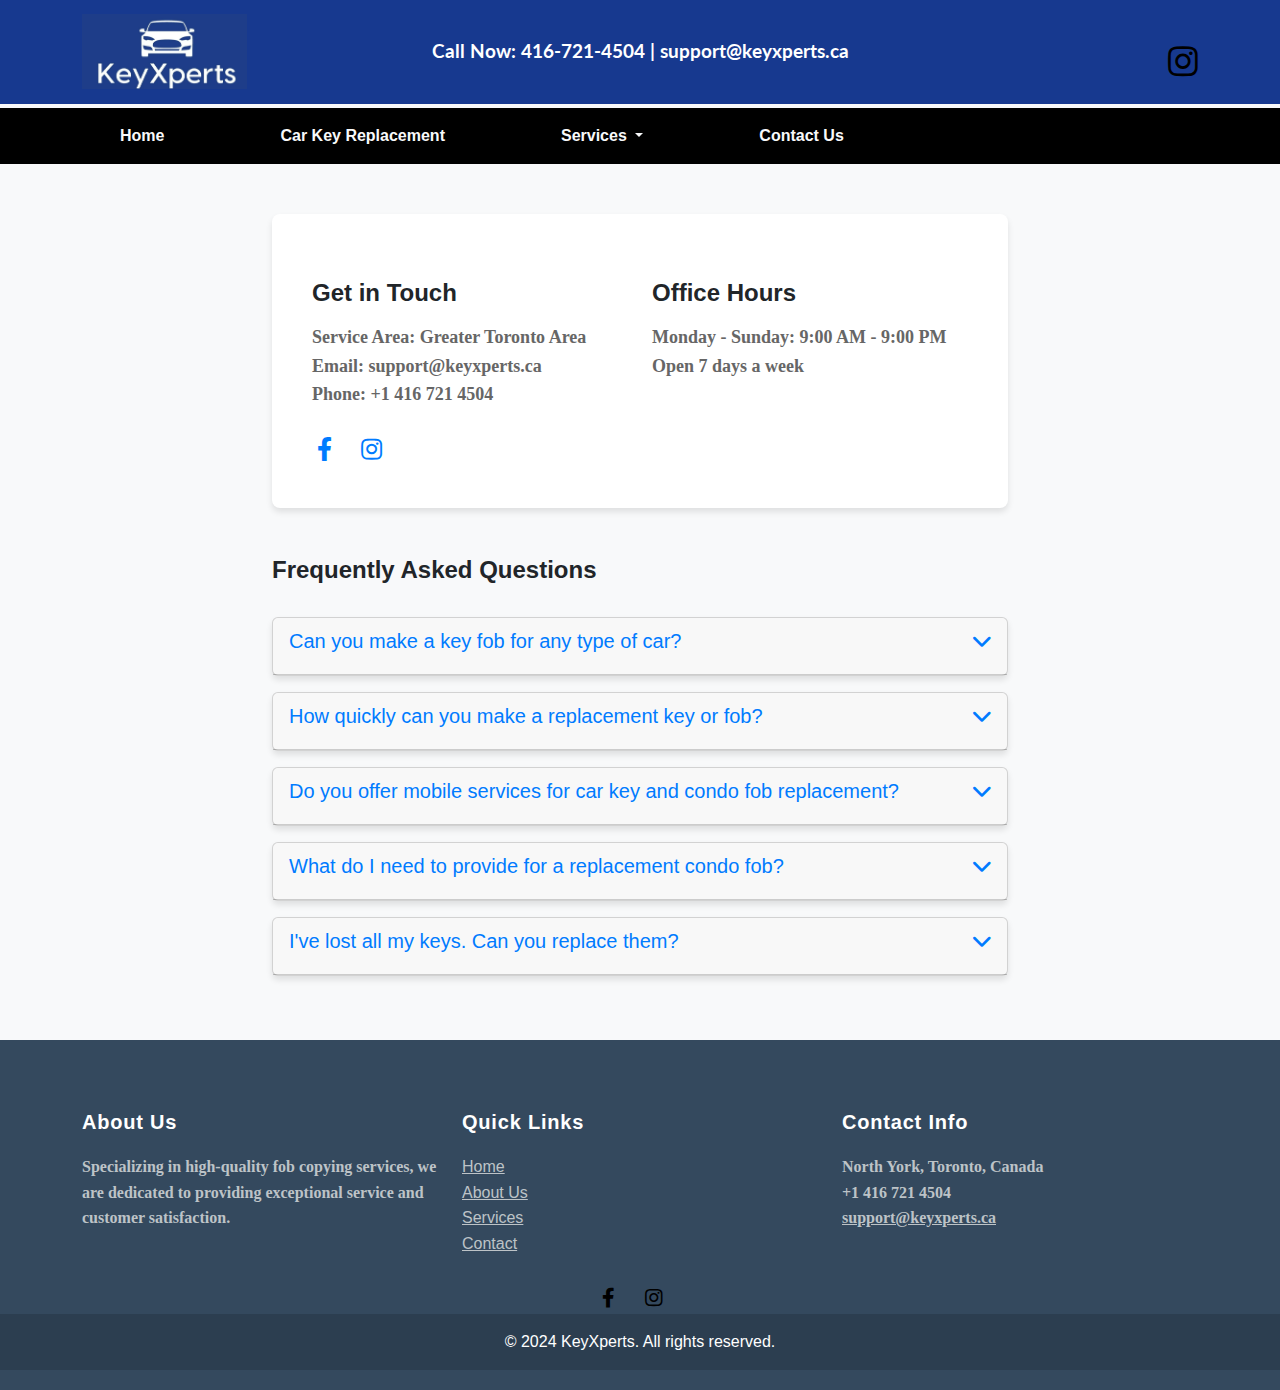
<file: contact.html>
<!DOCTYPE html>
<html lang="en">
<head>
    <link href="https://fonts.googleapis.com/css2?family=Lato:wght@900&display=swap" rel="stylesheet">
    <link rel="stylesheet" href="https://cdnjs.cloudflare.com/ajax/libs/font-awesome/6.0.0-beta3/css/all.min.css">
    <link rel="stylesheet" href="https://stackpath.bootstrapcdn.com/bootstrap/4.5.2/css/bootstrap.min.css">


    <meta charset="UTF-8">
    <meta name="viewport" content="width=device-width, initial-scale=1.0">
        <title>KeyXperts - Contact</title>

    <link rel="stylesheet" href="styles.css">
    <link rel="stylesheet" href="contact.css">


  <link href="https://cdn.jsdelivr.net/npm/bootstrap@5.3.3/dist/css/bootstrap.min.css" rel="stylesheet" integrity="sha384-QWTKZyjpPEjISv5WaRU9OFeRpok6YctnYmDr5pNlyT2bRjXh0JMhjY6hW+ALEwIH" crossorigin="anonymous">
  <link href="https://cdnjs.cloudflare.com/ajax/libs/font-awesome/5.15.3/css/all.min.css" rel="stylesheet">

  </head>
<body>


<header class="top-banner">
    <div class="container my-1">
        <div class="row align-items-center">
            <div class="col-md-3 d-none d-md-block text-start">
                <a href='index.html'> <img class='blogo' src="brandlogo.png" alt="Company Logo" style="height: 75px;"></a>
            </div>
            
            <!-- Ensure button takes full width on mobile and centers correctly -->
           
            <div class='col'>
      <p class='email'><a class='tel' href='tel:+14167214504'> Call Now: 416-721-4504</a>  |  support@keyxperts.ca<p>
            </div>
            <div class="col-md-3 d-none d-md-block text-end">
                 <i class="fab fa-instagram fa-2x"></i>
            </div>
        </div>
    </div>
</header>






<nav class="navbar navbar-expand-lg ">
    <div class="container-fluid">
      <button class="navbar-toggler" type="button" data-bs-toggle="collapse" data-bs-target="#navbarNav" aria-controls="navbarNav" aria-expanded="false" aria-label="Toggle navigation">
        <span class="navbar-toggler-icon"></span>
      </button>
      <div class="collapse navbar-collapse" id="navbarNav">
        <ul class="navbar-nav">
          <li class="nav-item">
            <a class="nav-link active text-light" aria-current="page" href="index.html">Home</a>
          </li>
          <li class="nav-item">
            <a class="nav-link active text-light" aria-current="page" href="Car Key Replacement.html">Car Key Replacement</a>
          </li>
  
          <li class="nav-item dropdown">
            <a class="nav-link text-light dropdown-toggle" href="#" role="button" data-bs-toggle="dropdown" aria-expanded="false">
              Services
            </a>
            <ul class="dropdown-menu">
              <li><a class="dropdown-item" href='services.html'>Car Key Replacement</a></li>
              <li><a class="dropdown-item" href="services.html">Car Key Copy</a></li>
  
              <li><a class="dropdown-item" href="services.html">Fob Copying</a></li>
              <li><a class="dropdown-item" href="services.html">Car Lockout Assisstance</a></li>
  
            </ul>
          </li>
         
      
          </li>
           </li>
           
      
  
         
           <li class="nav-item">
            <a class="nav-link text-light" href="contact.html">Contact Us</a>
  
          </li>
        </ul>
        </ul>
        </ul>
      </div>
    </div>
  </nav>






    <style>
        body {
            font-family: 'Nunito', sans-serif;
            background-color: #f8f9fa;
            color: #212529;
        }
        .contact-section {
            background-color: #ffffff;
            border-radius: 8px;
            box-shadow: 0 4px 6px rgba(0, 0, 0, 0.1);
            padding: 40px;
            margin-top: 50px;
        }
        .contact-info h3 {
            font-size: 24px;
            font-weight: 700;
            margin-bottom: 15px;
        }
        .contact-info p {
            font-size: 18px;
            line-height: 1.6;
        }
        .contact-info .social-icons {
            margin-top: 20px;
        }
        .contact-info .social-icons a {
            font-size: 24px;
            color: #007bff;
            margin-right: 10px;
            transition: color 0.3s ease;
        }
        .contact-info .social-icons a:hover {
            color: #0056b3;
        }
    </style>
</head>
<body>

<div class="container">
    <div class="row justify-content-center">
        <div class="col-md-8">
            <div class="contact-section">
                <div class="row">
                    <div class="col-md-6 contact-info">
                        <h3>Get in Touch</h3>
                        <p><strong>Service Area:</strong> Greater Toronto Area</p>
                        <p><strong>Email:</strong> support@keyxperts.ca</p>
                        <p><strong>Phone:</strong> +1 416 721 4504</p>
                        <div class="social-icons">
                            <a href="https://www.facebook.com/profile.php?id=61557752798946" target="_blank"><i class="fab fa-facebook-f"></i></a>
                            <a href="https://www.instagram.com/keyxperts" target="_blank"><i class="fab fa-instagram"></i></a>
                        </div>
                    </div>
                    <div class="col-md-6 contact-info">
                        <h3>Office Hours</h3>
                        <p><strong>Monday - Sunday:</strong> 9:00 AM - 9:00 PM</p>
                        <p>Open 7 days a week</p>
                    </div>
                </div>
            </div>
        </div>
    </div>
</div>


<Section>

<div class="container py-5">
    <div class="row">
        <div class="col-lg-8 mx-auto">
            <h2 class="faq-header">Frequently Asked Questions</h2>
            <div id="accordion">
        <!-- FAQ Item 1 -->
 <div class="card">
            <div class="card-header" id="headingTwo">
                <h5 class="mb-0">
                    <button class="btn btn-link collapsed" data-toggle="collapse" data-target="#collapseseven" aria-expanded="false" aria-controls="collapseseven">
                        Can you make a key fob for any type of car?
                    </button>
                </h5>
            </div>
            <div id="collapseseven" class="collapse" aria-labelledby="headingTwo1" data-parent="#accordion">
                <div class="card-body">
                    While we specialize in creating key fobs for a broad variety of vehicles, there are some exceptions due to manufacturer restrictions or the technology involved. We recommend contacting us with your car's make, model, and year to confirm if we can assist. Additionally, we are experts in condo fobs, offering solutions for both your vehicle and residential access needs.
                </div>
            </div>
        </div>


        
        

        <!-- FAQ Item 2 -->
        <div class="card">
            <div class="card-header" id="headingTwo">
                <h5 class="mb-0">
                    <button class="btn btn-link collapsed" data-toggle="collapse" data-target="#collapseTwo" aria-expanded="false" aria-controls="collapseTwo">
                        How quickly can you make a replacement key or fob?
                    </button>
                </h5>
            </div>
            <div id="collapseTwo" class="collapse" aria-labelledby="headingTwo" data-parent="#accordion">
                <div class="card-body">
                    Our turnaround time for creating a new key or fob varies based on the type and complexity of the key or fob needed. For most standard car keys and condo fobs, we can offer same-day service. However, more complex keys or fobs may require additional time. We strive to provide prompt and efficient service to get you back on track as quickly as possible.
                </div>
            </div>
        </div>
        <!-- Additional FAQ items can be added here following the same structure -->
        <div class="card">
            <div class="card-header" id="headingThree">
                <h5 class="mb-0">
                    <button class="btn btn-link collapsed" data-toggle="collapse" data-target="#collapseThree" aria-expanded="false" aria-controls="collapseThree">
                         Do you offer mobile services for car key and condo fob replacement?
                    </button>
                </h5>
            </div>
            <div id="collapseThree" class="collapse" aria-labelledby="headingThree" data-parent="#accordion">
                <div class="card-body">
                    Yes, we offer mobile services for both car key and condo fob replacements. If you're unable to come to our location, we can come to you. Our mobile unit is equipped to handle most key and fob making services on-site. Please contact us to schedule an appointment and discuss your specific needs.
                </div>
            </div>
        </div>
        <div class="card">
            <div class="card-header" id="headingfour">
                <h5 class="mb-0">
                    <button class="btn btn-link collapsed" data-toggle="collapse" data-target="#collapsefour" aria-expanded="false" aria-controls="collapsefour">
                        What do I need to provide for a replacement condo fob?
                    </button>
                </h5>
            </div>
            <div id="collapsefour" class="collapse" aria-labelledby="headingfour" data-parent="#accordion">
                <div class="card-body">
                    To replace a condo fob, we typically need proof of residence and a form of identification to ensure security and authorization. If there are specific requirements or permissions needed from your condo management, please have that information ready as well. We aim to ensure a smooth and secure process for all our clients.
                </div>
            </div>
        </div>
        <div class="card">
            <div class="card-header" id="heading5">
                <h5 class="mb-0">
                    <button class="btn btn-link collapsed" data-toggle="collapse" data-target="#collapse5" aria-expanded="false" aria-controls="collapse5">
                        I've lost all my keys. Can you replace them?
                    </button>
                </h5>
            </div>
            <div id="collapse5" class="collapse" aria-labelledby="heading5" data-parent="#accordion">
                <div class="card-body">
                    If you've lost all your car keys, our ability to replace them depends on the specific make and model of your vehicle. While we cover a wide range, there are some exceptions. Please contact us with your vehicle's details so we can verify our ability to assist you. For condo fob replacements, we can help you more straightforwardly. Just provide us with the necessary proof of residence, and we'll take care of the rest.
                </div>
            </div>
        </div>
        
    </div>
            </div>
        </div>
    </div>
</div>


</section>

<footer class="footer-dark">
      <div class="container">
        <div class="row">
            <div class="col-md-4">
                <h5>About Us</h5>
                <p>Specializing in high-quality fob copying services, we are dedicated to providing exceptional service and customer satisfaction.</p>
            </div>
            <div class="col-md-4">
                <h5>Quick Links</h5>
                <ul class="list-unstyled">
                    <li><a href="index.html">Home</a></li>
                    <li><a href="about.html">About Us</a></li>
                    <li><a href="services.html">Services</a></li>
                    <li><a href="contact.html">Contact</a></li>
                </ul>
            </div>
            <div class="col-md-4">
                <h5>Contact Info</h5>
                <p>North York, Toronto, Canada<br>+1 416 721 4504<br><a href="mailto:2001kamran@gmail.com">support@keyxperts.ca</a></p>
            </div>
        </div>
        <div class="row mt-4">
            <div class="col-12 text-center">
                <div class="social-icons">
                    <a href="https://www.facebook.com/profile.php?id=61557752798946" title="Facebook"><i class="fab fa-facebook-f"></i></a>
                    <a href="https://www.instagram.com/keyxperts" title="Instagram"><i class="fab fa-instagram"></i></a>
                </div>
            </div>
        </div>
    </div>
    <div class="text-center py-3" style="background-color: #2c3e50;">© 2024 KeyXperts. All rights reserved.</div>
</footer>




<script src="https://code.jquery.com/jquery-3.5.1.slim.min.js"></script>
<script src="https://cdn.jsdelivr.net/npm/@popperjs/core@2.5.2/dist/umd/popper.min.js"></script>
<script src="https://stackpath.bootstrapcdn.com/bootstrap/4.5.2/js/bootstrap.min.js"></script>
 <script src="https://cdn.jsdelivr.net/npm/@popperjs/core@2.11.8/dist/umd/popper.min.js" integrity="sha384-I7E8VVD/ismYTF4hNIPjVp/Zjvgyol6VFvRkX/vR+Vc4jQkC+hVqc2pM8ODewa9r" crossorigin="anonymous"></script>
<script src="https://cdn.jsdelivr.net/npm/bootstrap@5.3.3/dist/js/bootstrap.min.js" integrity="sha384-0pUGZvbkm6XF6gxjEnlmuGrJXVbNuzT9qBBavbLwCsOGabYfZo0T0to5eqruptLy" crossorigin="anonymous"></script>

</body>
</html>
</file>
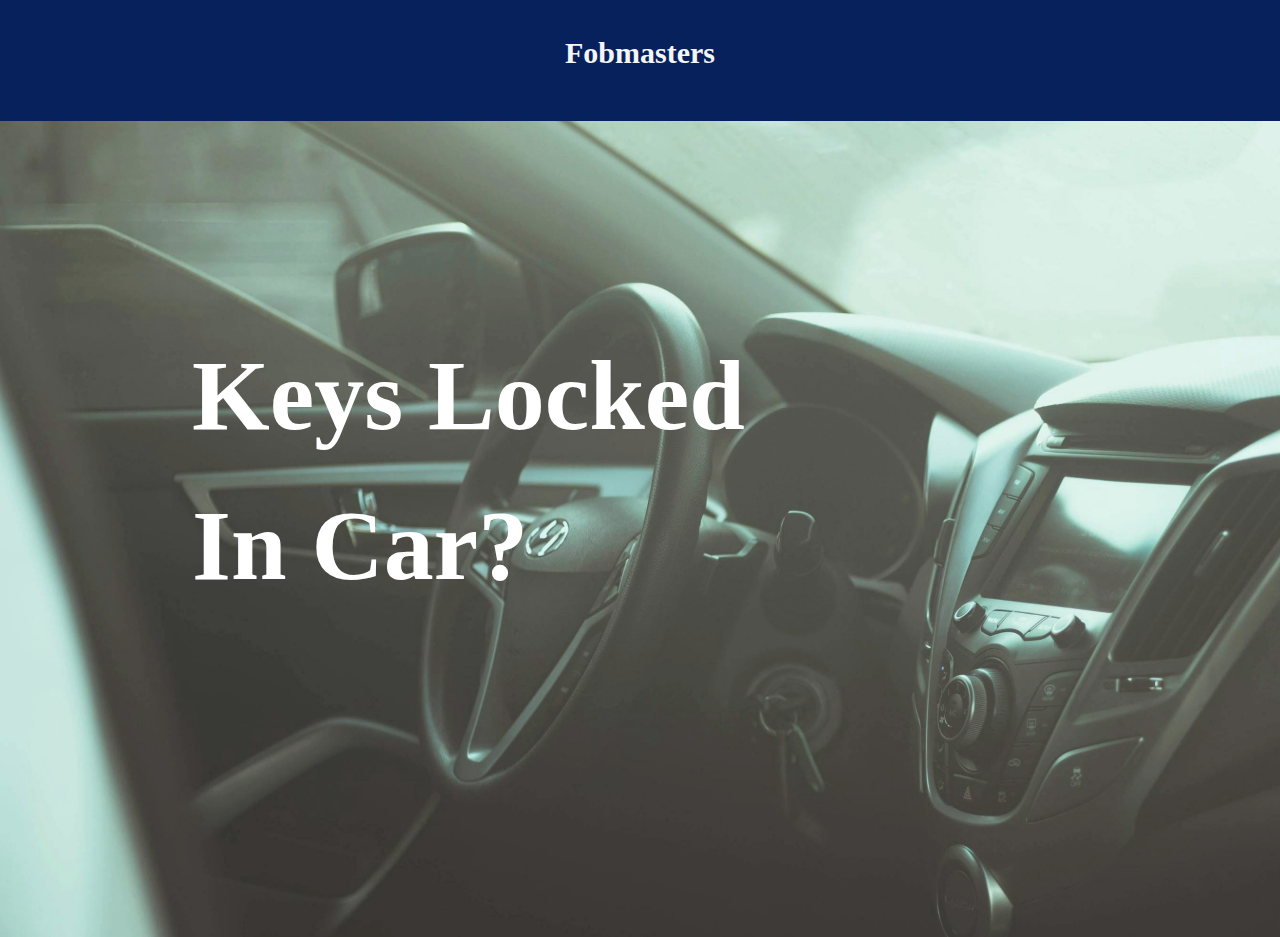
<file: lockout.html>
<!DOCTYPE html>

<html>
   <head>
    <link href="https://fonts.googleapis.com/css2?family=Lato:wght@900&display=swap" rel="stylesheet">
    <link rel="stylesheet" href="https://cdnjs.cloudflare.com/ajax/libs/font-awesome/6.0.0-beta3/css/all.min.css">


    <meta charset="UTF-8">
    <meta name="viewport" content="width=device-width, initial-scale=1.0">
    <link rel="stylesheet" href="styles.css">
    <link rel="stylesheet" href="stylelockout.css">

    <title>Fobmasters - Home</title>
    <link href="https://cdn.jsdelivr.net/npm/bootstrap@5.3.3/dist/css/bootstrap.min.css" rel="stylesheet" integrity="sha384-QWTKZyjpPEjISv5WaRU9OFeRpok6YctnYmDr5pNlyT2bRjXh0JMhjY6hW+ALEwIH" crossorigin="anonymous">
</head>
    <body>
        <header class='logo'>
        <p>Fobmasters</p>
        </header>

        <section>
        <div class="main">
            <p> Keys Locked <br/> In Car?</p>

        </div>

        
        </section>
</file>
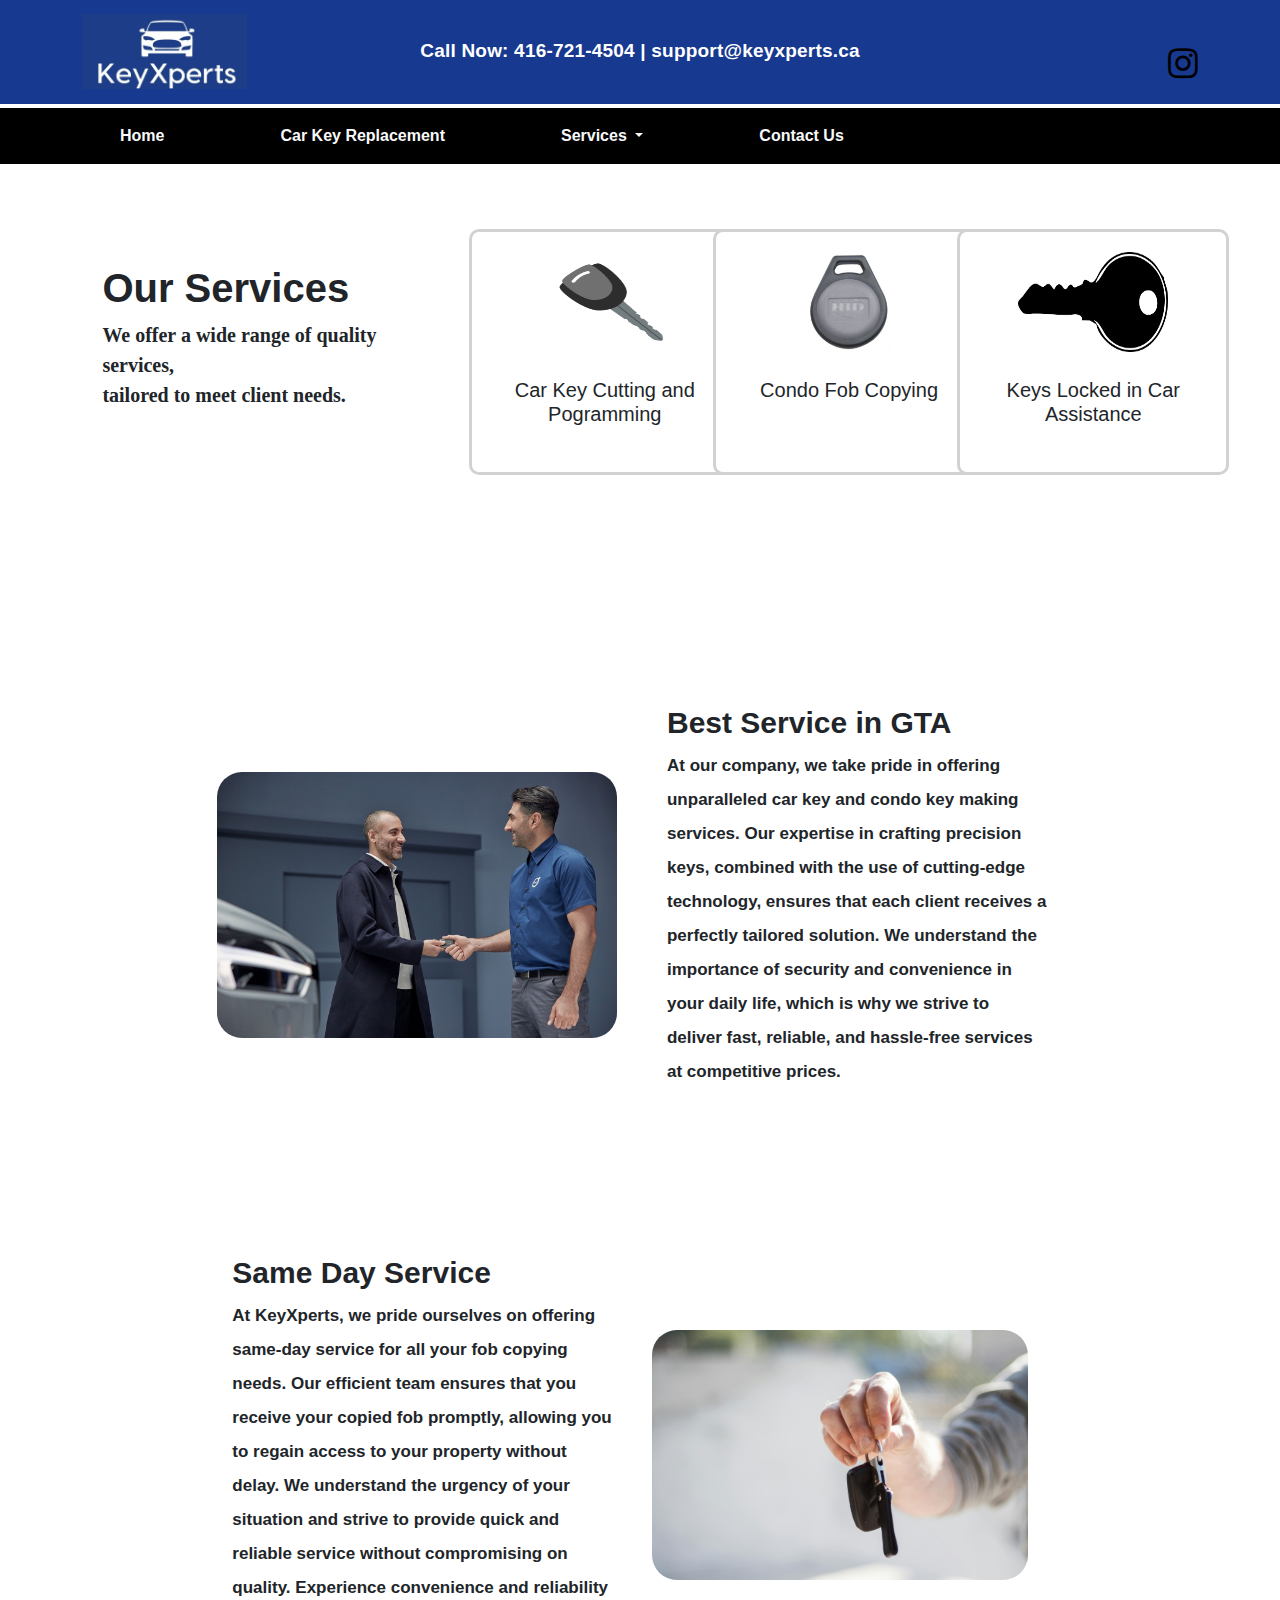
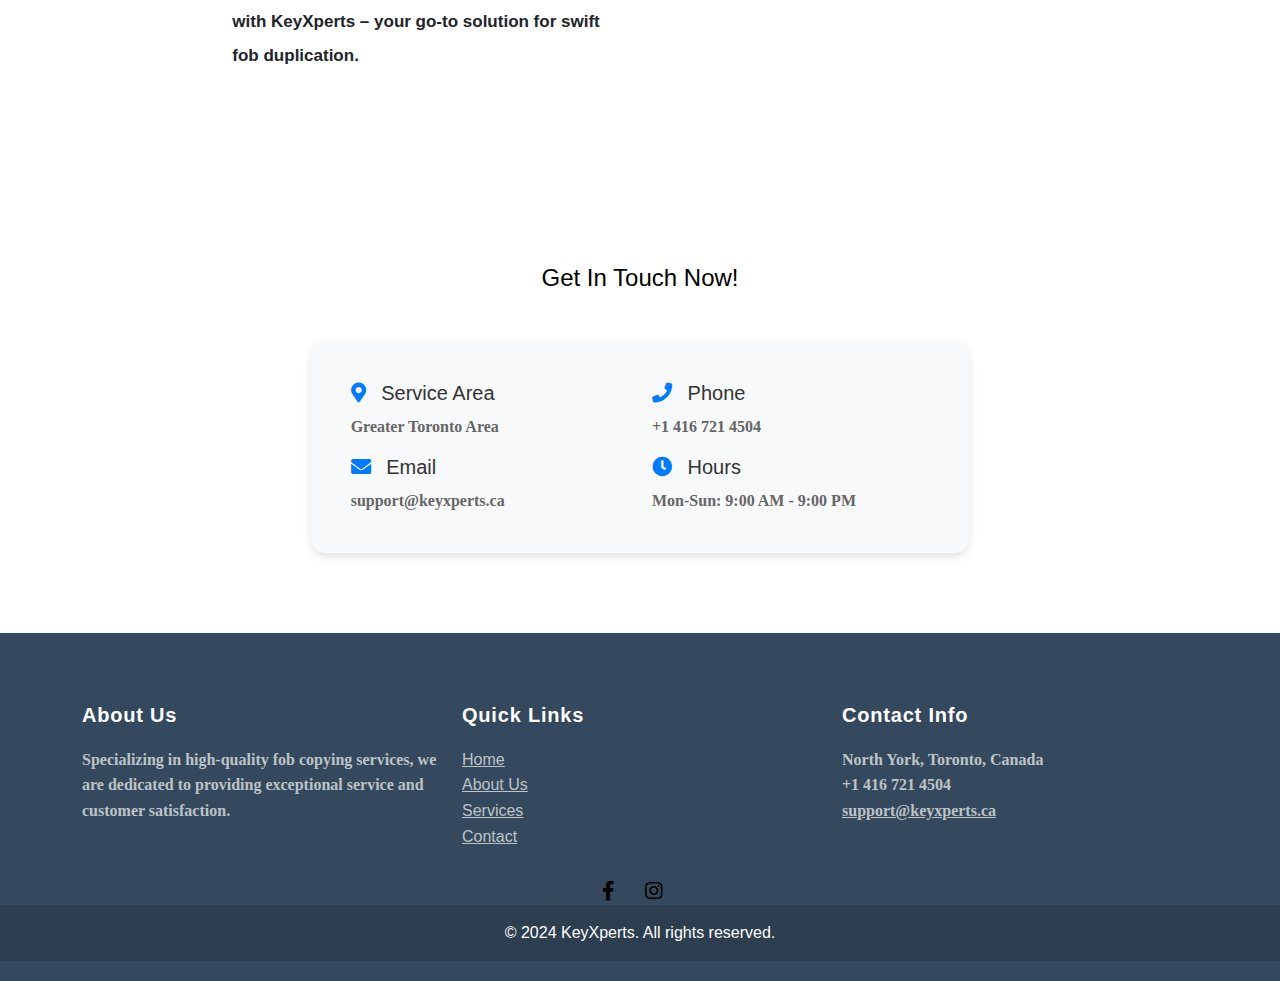
<file: services.html>
<html lang="en">
<head>
    <meta charset="UTF-8">
    <meta name="viewport" content="width=device-width, initial-scale=1.0">
    <title>About Us</title>
    <link rel="stylesheet" href="https://stackpath.bootstrapcdn.com/bootstrap/4.5.2/css/bootstrap.min.css">
      <link href="https://cdn.jsdelivr.net/npm/bootstrap@5.3.3/dist/css/bootstrap.min.css" rel="stylesheet" integrity="sha384-QWTKZyjpPEjISv5WaRU9OFeRpok6YctnYmDr5pNlyT2bRjXh0JMhjY6hW+ALEwIH" crossorigin="anonymous">
  <link href="https://cdnjs.cloudflare.com/ajax/libs/font-awesome/5.15.3/css/all.min.css" rel="stylesheet">
    <link rel="stylesheet" href="styles.css">
      <link rel="stylesheet" href="styleservice.css">




</head>
<body>
<header class="top-banner">
    <div class="container my-1">
        <div class="row align-items-center">
            <div class="col-md-3 d-none d-md-block text-start">
                <a href='index.html'> <img class='blogo' src="brandlogo.png" alt="Company Logo" style="height: 75px;"></a>
            </div>
            
            <!-- Ensure button takes full width on mobile and centers correctly -->
           
            <div class='col'>
      <p class='email'><a class='tel' href='tel:+14167214504'> Call Now: 416-721-4504</a>  |  support@keyxperts.ca<p>
            </div>
            <div class="col-md-3 d-none d-md-block text-end">
                 <i class="fab fa-instagram fa-2x"></i>
            </div>
        </div>
    </div>
</header>






<nav class="navbar navbar-expand-lg ">
  <div class="container-fluid">
    <button class="navbar-toggler" type="button" data-bs-toggle="collapse" data-bs-target="#navbarNav" aria-controls="navbarNav" aria-expanded="false" aria-label="Toggle navigation">
      <span class="navbar-toggler-icon"></span>
    </button>
    <div class="collapse navbar-collapse" id="navbarNav">
      <ul class="navbar-nav">
        <li class="nav-item">
          <a class="nav-link active text-light" aria-current="page" href="index.html">Home</a>
        </li>
        <li class="nav-item">
          <a class="nav-link active text-light" aria-current="page" href="Car Key Replacement.html">Car Key Replacement</a>
        </li>

        <li class="nav-item dropdown">
          <a class="nav-link text-light dropdown-toggle" href="#" role="button" data-bs-toggle="dropdown" aria-expanded="false">
            Services
          </a>
          <ul class="dropdown-menu">
            <li><a class="dropdown-item" href='services.html'>Car Key Replacement</a></li>
            <li><a class="dropdown-item" href="services.html">Car Key Copy</a></li>

            <li><a class="dropdown-item" href="services.html">Fob Copying</a></li>
            <li><a class="dropdown-item" href="services.html">Car Lockout Assisstance</a></li>

          </ul>
        </li>
       
    
        </li>
         </li>
         
    

       
         <li class="nav-item">
          <a class="nav-link text-light" href="contact.html">Contact Us</a>

        </li>
      </ul>
      </ul>
      </ul>
    </div>
  </div>
</nav>


<div class='row services'>
<div class='col-md-4 services-label'><h3>Our Services</h3>

  <p>We offer a wide range of quality services, <br/>tailored to meet client needs.</p>

</div>

<div class='col'>
  
  <div class='row '>

    <div class='col-md-4 '>
      <div class='bord'>
        <div class="card " style="width: 17rem;">
        <center><img style='width:150px' src="keypic.png" class="card-img-top" alt="..."></center>
        <div class="card-body ">
          <h5 class="card-title">Car Key Cutting and Pogramming</h5>
        </div>
        </div>
      </div>
    </div>  
     <div class='col-md-4'>
      <div class="card " style="width: 17rem;">
      <center><img src="fob.jpeg" class="card-img-top" alt="..."></center>
      <div class="card-body">
        <h5 class="card-title">Condo Fob Copying</h5>
      </div>
      
    </div>
    </div> 
     
    
     <div class='col-md-4'>
      <div class="card" style="width: 17rem;">
      <center><img style='width:150px' src="key.png" class="card-img-top" alt="..."></center>
      <div class="card-body">
        <h5 class="card-title"> Keys Locked in Car Assistance</h5>
      </div>
    </div>
    </div>  
    

    </div>  
    
    
  
</div>

    </div>
  </div>
</div>


</div>

<section class='best-service'>
  <div class='row'>
    <div class='col-md-2'>
    </div>
    <div class='col-md-4'>
      <div class="image-container">
    <img src="pic22.jpg" alt="Descriptive text of the image" class="responsive-image">
</div>

    </div>

    <div class='col-md-4'>
    <h1 class='des'>Best Service in GTA</h1>
    <p class=''>At our company, we take pride in offering unparalleled car key and condo key making services. 
      Our expertise in crafting precision keys, combined with the use of cutting-edge technology,
       ensures that each client receives a perfectly tailored solution. We understand the importance 
       of security and convenience in your daily life, which is why we strive to deliver fast, reliable, 
       and hassle-free services at competitive prices.
    </p>
    </div>

</section>

<section class='sameday-service'>
  <div class='row'>
    <div class='col-md-2'>
    </div>
  <div class='col-md-4'>
    <h1 class='des'>Same Day Service</h1>
    <p class='desp'>At KeyXperts, we pride ourselves on offering same-day service for all your fob 
      copying needs. Our efficient team ensures that you receive your copied fob promptly, allowing 
      you to regain access to your property without delay. We understand the urgency of your situation
       and strive to provide quick and reliable service without compromising on quality. Experience 
       convenience and reliability with KeyXperts – your go-to solution for swift fob duplication.
    </p>
    </div>

   <div class="image-container">
    <img src="pic2.jpg" alt="Descriptive text of the image" class="responsive-image">
</div>
  
</section>
  <div class='intouch'>
        <h4>Get In Touch Now!</h4>
    </div>

<section class='contact'>

<div class="container mt-5">
  <div class="row justify-content-center">
    <div class="col-md-8">
      <div class="contact-section">
        <div class="row">
          <div class="col-md-6 contact-info">
            <h4><i class="fas fa-map-marker-alt"></i> Service Area</h4>
            <p>Greater Toronto Area</p>
          </div>
          <div class="col-md-6 contact-info">
            <h4><i class="fas fa-phone"></i> Phone</h4>
            <p>+1 416 721 4504</p>
          </div>
        </div>
        <div class="row mt-3">
          <div class="col-md-6 contact-info">
            <h4><i class="fas fa-envelope"></i> Email</h4>
            <p>support@keyxperts.ca</p>
          </div>
          <div class="col-md-6 contact-info">
            <h4><i class="fas fa-clock"></i> Hours</h4>
            <p>Mon-Sun: 9:00 AM - 9:00 PM</p>
          </div>
        </div>
      </div>
    </div>
  </div>
</div>

</section>



<section class='footer'>

    <!-- Add more content as needed -->
<footer class="footer-dark">
      <div class="container">
        <div class="row">
            <div class="col-md-4">
                <h5>About Us</h5>
                <p>Specializing in high-quality fob copying services, we are dedicated to providing exceptional service and customer satisfaction.</p>
            </div>
            <div class="col-md-4">
                <h5>Quick Links</h5>
                <ul class="list-unstyled">
                    <li><a href="index.html">Home</a></li>
                    <li><a href="about.html">About Us</a></li>
                    <li><a href="services.html">Services</a></li>
                    <li><a href="contact.html">Contact</a></li>
                </ul>
            </div>
            <div class="col-md-4">
                <h5>Contact Info</h5>
                <p>North York, Toronto, Canada<br>+1 416 721 4504<br><a href="mailto:2001kamran@gmail.com">support@keyxperts.ca</a></p>
            </div>
        </div>
        <div class="row mt-4">
            <div class="col-12 text-center">
                <div class="social-icons">
                    <a href="https://www.facebook.com/profile.php?id=61557752798946" title="Facebook"><i class="fab fa-facebook-f"></i></a>
                    <a href="https://www.instagram.com/keyxperts" title="Instagram"><i class="fab fa-instagram"></i></a>
                </div>
            </div>
        </div>
    </div>
    <div class="text-center py-3" style="background-color: #2c3e50;">© 2024 KeyXperts. All rights reserved.</div>
</footer>

</section>
    <script src="https://cdn.jsdelivr.net/npm/@popperjs/core@2.11.8/dist/umd/popper.min.js" integrity="sha384-I7E8VVD/ismYTF4hNIPjVp/Zjvgyol6VFvRkX/vR+Vc4jQkC+hVqc2pM8ODewa9r" crossorigin="anonymous"></script>
<script src="https://cdn.jsdelivr.net/npm/bootstrap@5.3.3/dist/js/bootstrap.min.js" integrity="sha384-0pUGZvbkm6XF6gxjEnlmuGrJXVbNuzT9qBBavbLwCsOGabYfZo0T0to5eqruptLy" crossorigin="anonymous"></script>

</body>
</html>
</file>
<file: styles.css>
body {
    font-family: 'Lato', sans-serif;
    font-weight: 100;
    margin: 0;
    padding: 0;
}


@media (max-width: 767px) {
    .top-banner .btn {
        margin-right: auto;
        margin-left: auto;
    }
}

.email {
    font-family: 'Lato', sans-serif;
    margin: 0;
    padding: 0;
    color: white;
    font-size: 19px;
    margin-top: 10px;
    letter-spacing: 0.2;
    padding-bottom: 10px;
}

.tel {
    text-decoration: none;
    color: white;

}

.tel:hover {
    text-decoration: none;
    color: white;
}

.top-banner {
    background-color: #17398f;
    color: rgb(4, 108, 145);
    padding-top: 10px;
    text-align: center;
    font-size: 17px;
    margin-top: 0px;

}

.blogo {
    margin-bottom: 15px;
}

.btn {
    background-color: #1e3d89;
    margin-bottom: 10px;
    color: rgb(255, 255, 255);
    font-size: 19px;
    padding: 10px;
    letter-spacing: 0.2;
    border: 0;
    font-family: 'Lato', sans-serif;
}

.btn:hover {
    background-color: #34495e;
    /* Bootstrap primary blue color on hover */
    color: white;
    /* White text color on hover */
}

.min-width-btn {
    min-width: 200px;
    /* Adjust the width as needed */
}

.fab {
    margin-left: 5px;
    padding-top: 8px;
    color: #000000;
}


nav {
    background-color: #000000;
    font-weight: 600;
    margin-top: 0;
    color: #070707;

}

.dropdown-menu {
    margin-left: 60px;
    margin-right: 60px;
    max-width: 400px;
}

.dropdown-item {
    padding-left: 0px;
    margin-left: 20px;
}


  

.dropdown-menu.dropdown-wide {
    min-width: 600px;
    max-width: 1000px;
  }
  

nav a {
    padding-left: 10%;
    text-decoration: none;
    color: rgb(40, 39, 39);
    margin-left: 100px;
    margin-top: 0;

}

.hero {
    text-align: center;
    padding: 15%;
    padding-top: 100px;
    margin-top: 0px;
    padding-bottom: 200px;

    background-color: #1e3d89;

    background-image: url('herobg.jpeg');
    background-size: cover;
    background-position: center;
    background-repeat: no-repeat;
    color: whitesmoke;
}

.hero h2 {
    font-size: 50px;
}

.hero p {
    font-size: 20px;
    font-weight: bold;
}


.process {
    padding-top: 30px;
    padding-bottom: 30px;
    height: 120px;
    background-color: #1e3d89;
    color: whitesmoke;
    font-family: 'Lato', sans-serif;
    font-weight: 100;
    /* Makes the header text Heavy */
}

.p-3 {
    font-size: 22px;
}







.weoffer {
    padding-top: 70px;
}

.reviews {
    margin-bottom: 50px;
    padding-left: 10%;
    padding-right: 10%;
    margin-top: 100px;
}

.revbox {
    width: 50px;
}

.fa-star {
    color: yellow;
}

.card-text {
    font-size: 15px;
}

.contact {
    padding-left: 10%;
    padding-right: 10%;
    padding-top: 0px;
    padding-bottom: 30px;
}

.contact h5 {
    text-align: center;
}

.intouch h4 {
    margin-top: 75px;
    font-family: 'Lato', sans-serif;
    font-weight: 100;
    text-align: center;
    color: black;
    text-align: center;
}

.map {
    margin-left: 10%;
    width: 50px;

}

.collapse navbar-collapse {
    background-color: whitesmoke;
    border-color: white;
}

.navbar-toggler-icon {
    background-color: whitesmoke;
    border-color: white;
}

.navbar-toggler {
    background-color: whitesmoke;
    border-color: white;
    color: white;
}




/* Contact */



.contact-section {
    background-color: #f8f9fa;
    padding: 40px;
    border-radius: 15px;
    box-shadow: 0 4px 8px rgba(0, 0, 0, 0.1);
}

.contact-info i {
    color: #007bff;
    margin-right: 10px;
}

.contact-info h4 {
    margin: 0 0 10px;
    font-size: 20px;
    color: #333;
}

.contact-info p {
    margin: 0;
    font-size: 16px;
    color: #666;
}

.contact-title {
    text-align: center;
    font-size: 28px;
    color: #007bff;
    margin-bottom: 30px;
    font-weight: 600;
}

/* About */
.about-section {
    padding-top: 60px;
    background-color: #fff;
}

.about-img {
    height: 550px;
    width: 90%;
    object-fit: cover;
    border-radius: 15px;
}

.about-content {
    padding-left: 30px;
}

.about-title {
    font-size: 30px;
    color: #333;
    font-weight: bold;
    margin-bottom: 20px;
}

.about-text {
    font-size: 16px;
    color: #555;
    line-height: 1.8;
}

/* Custom styling for elegance */
.elegant-bg {
    background: linear-gradient(135deg, #e9eff9 50%, #fff 50%);
}

. .contact-section {
    background: #ffffff;
    color: #333;
}

.section-title {
    font-size: 28px;
    color: #007bff;
    font-weight: bold;
    margin-bottom: 25px;
}

.contact-info-title {
    font-size: 20px;
    color: #333;
    font-weight: 600;
    margin-bottom: 10px;
}

.contact-info-text {
    font-size: 16px;
    color: #555;
    line-height: 1.5;
}

/* Additional elegant styling */
.contact-section .container {
    padding-top: 50px;
    padding-bottom: 50px;
}

.mb-3 {
    margin-bottom: 1.5rem !important;
}

.mb-5 {
    margin-bottom: 3rem !important;
}


/* Review Section */

.reviews-section {
    padding: 80px 0;
    background-color: #f4f4f4;
    /* Light background specifically for reviews section */
}

.section-title {
    font-size: 32px;
    color: #0056b3;
    /* Professional blue for titles */
    font-weight: 800;
    margin-bottom: 20px;
    text-align: center;
}

.reviews {
    margin-top: 75px;
}

.review {
    background-color: #ffffff;
    padding: 25px;
    margin: 15px;
    border-radius: 15px;
    box-shadow: 0 6px 16px rgba(0, 0, 0, 0.1);
    /* Elevation with shadow */
    transition: all 0.3s ease-in-out;
    /* Smooth transition for hover effect */
}

.review:hover {
    transform: translateY(-5px);
    /* Slight lift on hover for interactivity */
}

.review-text {
    font-size: 18px;
    line-height: 1.7;
    color: #555;
    font-style: italic;
    /* Stylistic choice for review text */
    margin-bottom: 15px;
}

.reviewer {
    font-weight: bold;
    color: #333;
    /* Ensuring reviewer names stand out */
}



/* footer */

/* Footer Styles */
.footer-dark {
    background-color: #34495e;
    /* Darker shade of blue */
    color: #ffffff;
    padding-top: 30px;
    padding-bottom: 20px;
}

.footer-dark h5 {
    margin-bottom: 20px;
    margin-top: 40px;
    font-weight: bold;
    letter-spacing: 0.8px;
}

.footer-dark p,
.footer-dark a,
.footer-dark ul {
    font-size: 16px;
    line-height: 1.6;
    color: #bdc3c7;
    margin-bottom: 0;
}

.footer-dark a {
    transition: color 0.3s;
}

.footer-dark a:hover {
    color: #f8c536;
    /* Bright highlight color for interactivity */
    text-decoration: none;
}

.social-icons a {
    font-size: 20px;
    color: #bdc3c7;
    margin-right: 20px;
    transition: color 0.3s;
}

.social-icons a:hover {
    color: #f8c536;
}

.textspec {
    font-size: 30px;
    font-weight: bold;
    padding-bottom: 30px;
}

/* Service Cards */

.service-cards {
    margin-top: 20px;
    /* Adjust the margin size to create the desired space */
}

.ct {
    margin-bottom: px;
    margin-top: 20px;
}



body {
    font-family: 'Mukta', sans-serif;
  }
h1 {
    font-family: 'Mukta', sans-serif;
  }

  p {
    font-family: 'open sans', serif;
    font-weight: 700;
  }
</file>
<file: blog.css>
.coming-soon {
    padding: 400px;
    text-align: center;
}
</file>
<file: car locksmiths.css>
.how-it-works {
        text-align: center;
        margin-top: 50px;
        margin-bottom: 50px;
    }

    .step {
        padding: 20px;
        border-radius: 10px;
        background-color: #f8f9fa;
        box-shadow: 0 4px 8px rgba(0, 0, 0, 0.1);
    }

    .step h3 {
        margin-top: 20px;
        font-size: 1.5em;
    }

    .step p {
        font-size: 1em;
    }

    .icon {
        font-size: 3em;
        color: #007bff;
    }


    .contact-section {
        padding: 50px 0;
        background-color: #f8f9fa;
    }

    .contact-section h2 {
        margin-bottom: 30px;
        font-size: 2em;
    }

    .contact-info {
        background-color: white;
        padding: 30px;
        border-radius: 10px;
        box-shadow: 0 4px 8px rgba(0, 0, 0, 0.1);
        text-align: center;
    }

    .contact-info p {
        font-size: 1.2em;
        margin: 10px 0;
    }
</file>
<file: contact.css>
body {
     font-family: 'Arial', sans-serif;
 }

 .faq-header {
     font-size: 24px;
     font-weight: 700;
     margin-bottom: 2rem;
 }

 .card {
     margin-bottom: 1rem;
     border: none;
     box-shadow: 0 4px 6px 0 rgba(0, 0, 0, 0.1);
 }

 .card-header {
     background-color: #fff;
     font-size: 20px;
     font-weight: 600;
 }

 .card-header button {
     color: #007bff;
     text-align: left;
     width: 100%;
     text-decoration: none;
     padding: 0;
     border: none;
     background: none;
     font-size: inherit;
     font-weight: inherit;
 }

 .card-header button:hover {
     color: #0056b3;
 }

 .card-header button[aria-expanded="true"] {
     font-weight: 700;
 }

 .card-header button:after {
     float: right;
     content: '\f078';
     /* FontAwesome chevron-down */
     font-family: 'FontAwesome';
     transition: transform 0.2s ease-in-out;
 }

 .card-header button[aria-expanded="true"]:after {
     transform: rotate(180deg);
 }

 .card-body {
     font-size: 16px;
     line-height: 1.5;
 }

 .contact-section h3 {
     padding-top: 25px;
 }

 .btn {
     background-color: #003f76;
     margin-bottom: 10px;
     font-weight: bold;
     color: rgb(255, 255, 255);
     font-size: 20px;
     padding: 10px;
     letter-spacing: 1;

 }
</file>
<file: stylelockout.css>
.logo {
    text-align: center;
    background-color: #011d58fa;
    color: whitesmoke;
    padding: 30px;
    font-weight: bold;
    font-family: 'Lato', sans-serif;
    font-size: 30px;
}

.main {
    background-image: url('bg2.png');
    padding-top: ;
    padding-bottom: 300px;
    color: rgb(255, 255, 255);
}

.main p {
    padding-left: 15%;
    text-align: left;
    font-size: 100px;
    font-weight: bold;
    padding-top: 200px;
}
</file>
<file: styleservice.css>
.service-section {
    padding: 20px;

}

.services-labe {
    width: ;
}

.services {
    padding-left: 8%;
    padding-right: 8%;
    padding-bottom: 80px;
    padding-top: 25px;
}

.card {
    border-width: 3px;
    margin-top: 40px;
    margin-left: 0px;
    border-radius: 10px;
}

.services-label {
    padding-top: 75px;

}

.services-label h3 {
    font-size: 40px;
    font-weight: bold;
}

.services-label p {
    font-size: 20px;
}

.card-body {
    height: 120px;
}

.bord {
    border-width: 30px;
}

.card-body a:link,
a:visited,
a:hover,
a:active {
    /* Or any color you prefer */
    text-decoration: none;
    /* Removes underline */
}

.card-title {
    text-align: center;
    padding-top: 10px;
}

.card img {


    height: 120px;
    width: 100px;
    padding-top: 20px;

}

.best-service {
    padding-top: 100px;
    padding-bottom: 50px;
    /* padding-left: 10%;
    padding-right: 10%; */
}

.best-service h1 {
    text-align: left;
    font-size: 30px;
    font-weight: bold;
    padding-left: 2%;
    padding-left: 15px;
    padding-right: 15px;
}

.best-service p {
    padding-top: 20px;
    text-align: left;
    font-size: 17px;
    font-weight: ;
    /* padding-left: 2%; */
    line-height: 2;
    font-family: Helvetica;
    padding-top: 0px;
    padding-left: 15px;
    padding-right: 15px;

}

/* .best-service img {
    height: 500px;
    width: 100%;
    border-radius: 5px;
    border: 10px solid #dcdcdc;
    padding: 5%;
} */

.sameday-service {
    padding-top: 0px;
    padding-bottom: 50px;
    /* padding-left: 10%;
        padding-right: 10%; */
}

.sameday-service h1 {
    text-align: left;
    font-size: 30px;
    font-weight: bold;
    padding-top: 50px;
    padding-left: 15px;
    padding-right: 15px;
}

.sameday-service p {
    padding-top: 0px;
    padding-left: 15px;
    padding-right: 15px;

    text-align: left;
    font-size: 17px;
    font-weight: ;
    /* padding-left: 2%; */
    line-height: 2;
    font-family: Helvetica;

}

/* .sameday-service img {
    height: 500px;
    width: 100%;
    border-radius: 5px;
    border: 10px solid #dcdcdc;
    padding: 5%;
} */

.des {
    padding-top: 50px;
}

.desp {
    padding-bottom: 50px;
}

/* .card img {
    height: 75px;
    width: 75px;
    padding-top: 50px;
} */


.footer {
    margin-top: 50px;
}

/*img */
.image-container {
    width: 400px;
    /* or any width */
    height: 500px;
    /* or any height */
    border: 0px solid #000;
    /* Style your border as needed */
    display: flex;
    justify-content: center;
    align-items: center;
    overflow: hidden;
    /* Ensures the image doesn't spill out of the container */
}

.responsive-image {
    max-width: 100%;
    max-height: 100%;
    object-fit: contain;
    border-radius: 25px;
    /* This makes sure the image maintains its aspect ratio */
}
</file>
